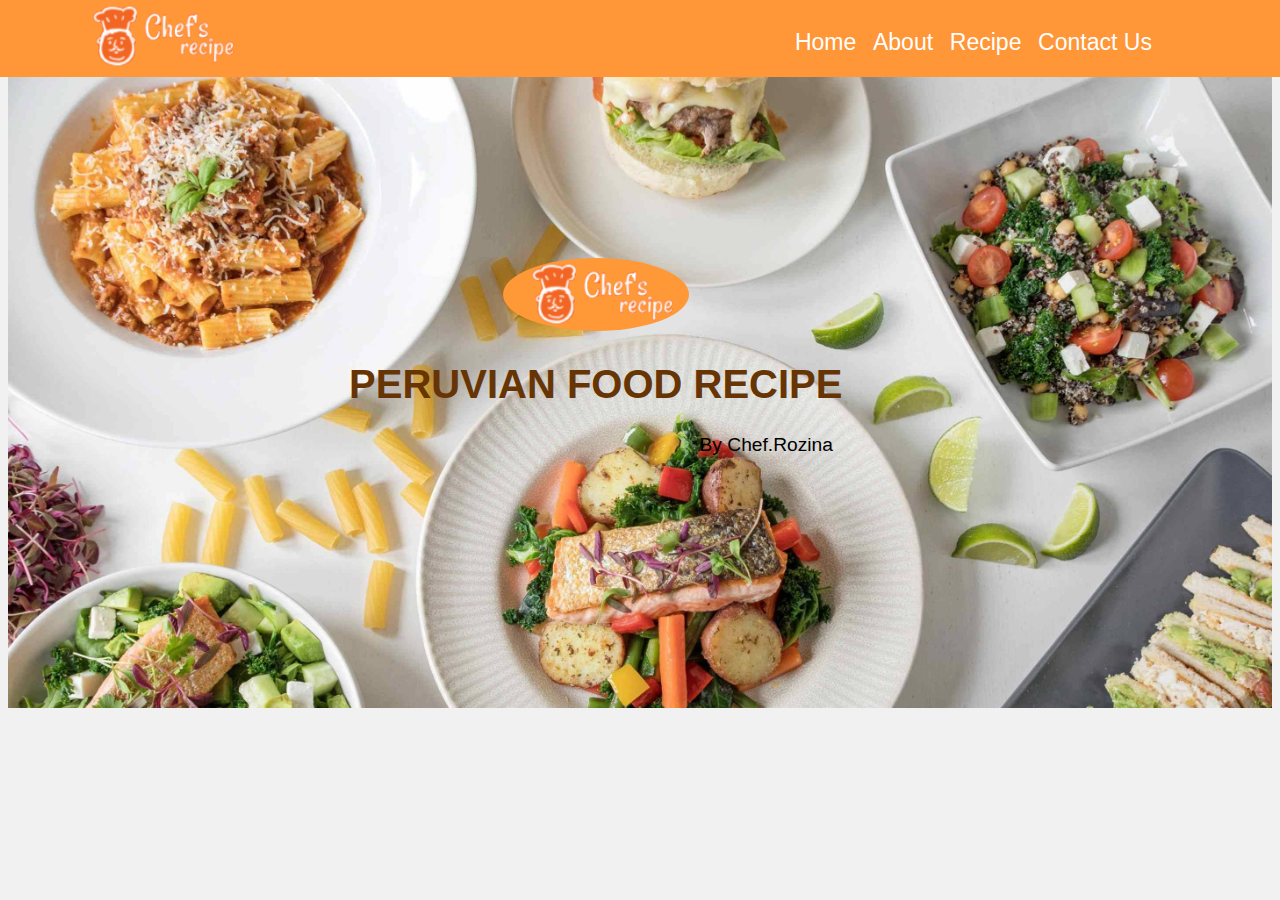
<file: recipie_project/index.html>
<!DOCTYPE html>
<html lang="en">
<head>
    <meta charset="UTF-8">
    <meta name="viewport" content="width=device-width, initial-scale=1.0">
    <title>Document</title>
    <link rel="stylesheet" href="nav.css">
</head>
<style>
    
    body{
        font-family: Arial, Helvetica, sans-serif; 
        background-color: #f1f1f1;
    }

    #first{
        background-image: url(check92.jpeg);
        background-size: 100%;
        height: 700px;

    }
    #first div{
        padding-top: 250px;
        text-align: center;
        margin-right: 7%;
    }
    #first h1{
       
        color:white;
        text-align: center;
        font-size: 40px;
        color:#673404;
    }
    #first p{
        margin-left: 29%;
        color: black;
        font-size: larger;
    }

</style>
<script>
    function toggleMenu() {
        var menu = document.querySelector('.menu');
        var menuIcon = document.querySelector('.menu-icon');

        menu.classList.toggle('active');
        menuIcon.classList.toggle('active');
    }
</script>
<body>
    <nav>
        <div id="logo">
            <img src="logo1.png" alt="">
        </div>
        <div id="navli">
            <div class="menu-icon" onclick="toggleMenu()"></div>
            <ul class="menu">
                <li><a class="one" href="index.html">Home</a></li>
                <li><a class="one"  href="about.html">About</a></li>
                <li><a class="one" href="recipe.html">Recipe</a></li>
                <li><a href="contact.html">Contact Us</a></li>
            </ul></div></nav>
        <main>
            <section id="first">
                <div>
                <img style="background-color: #ff9836; border-radius: 100%; " src="logo1.png" alt="">
                <h1>PERUVIAN FOOD RECIPE</h1>
                <p>By Chef.Rozina</p>
            </div>
            </section>
        </main> 
        
        <script>
            window.embeddedChatbotConfig = {
            chatbotId: "3L22uUnkvCqlKqVqAAlcu",
            domain: "www.chatbase.co"
            }
            </script>
            <script
            src="https://www.chatbase.co/embed.min.js"
            chatbotId="3L22uUnkvCqlKqVqAAlcu"
            domain="www.chatbase.co"
            defer>
            </script>
         </body>
</html>
</file>
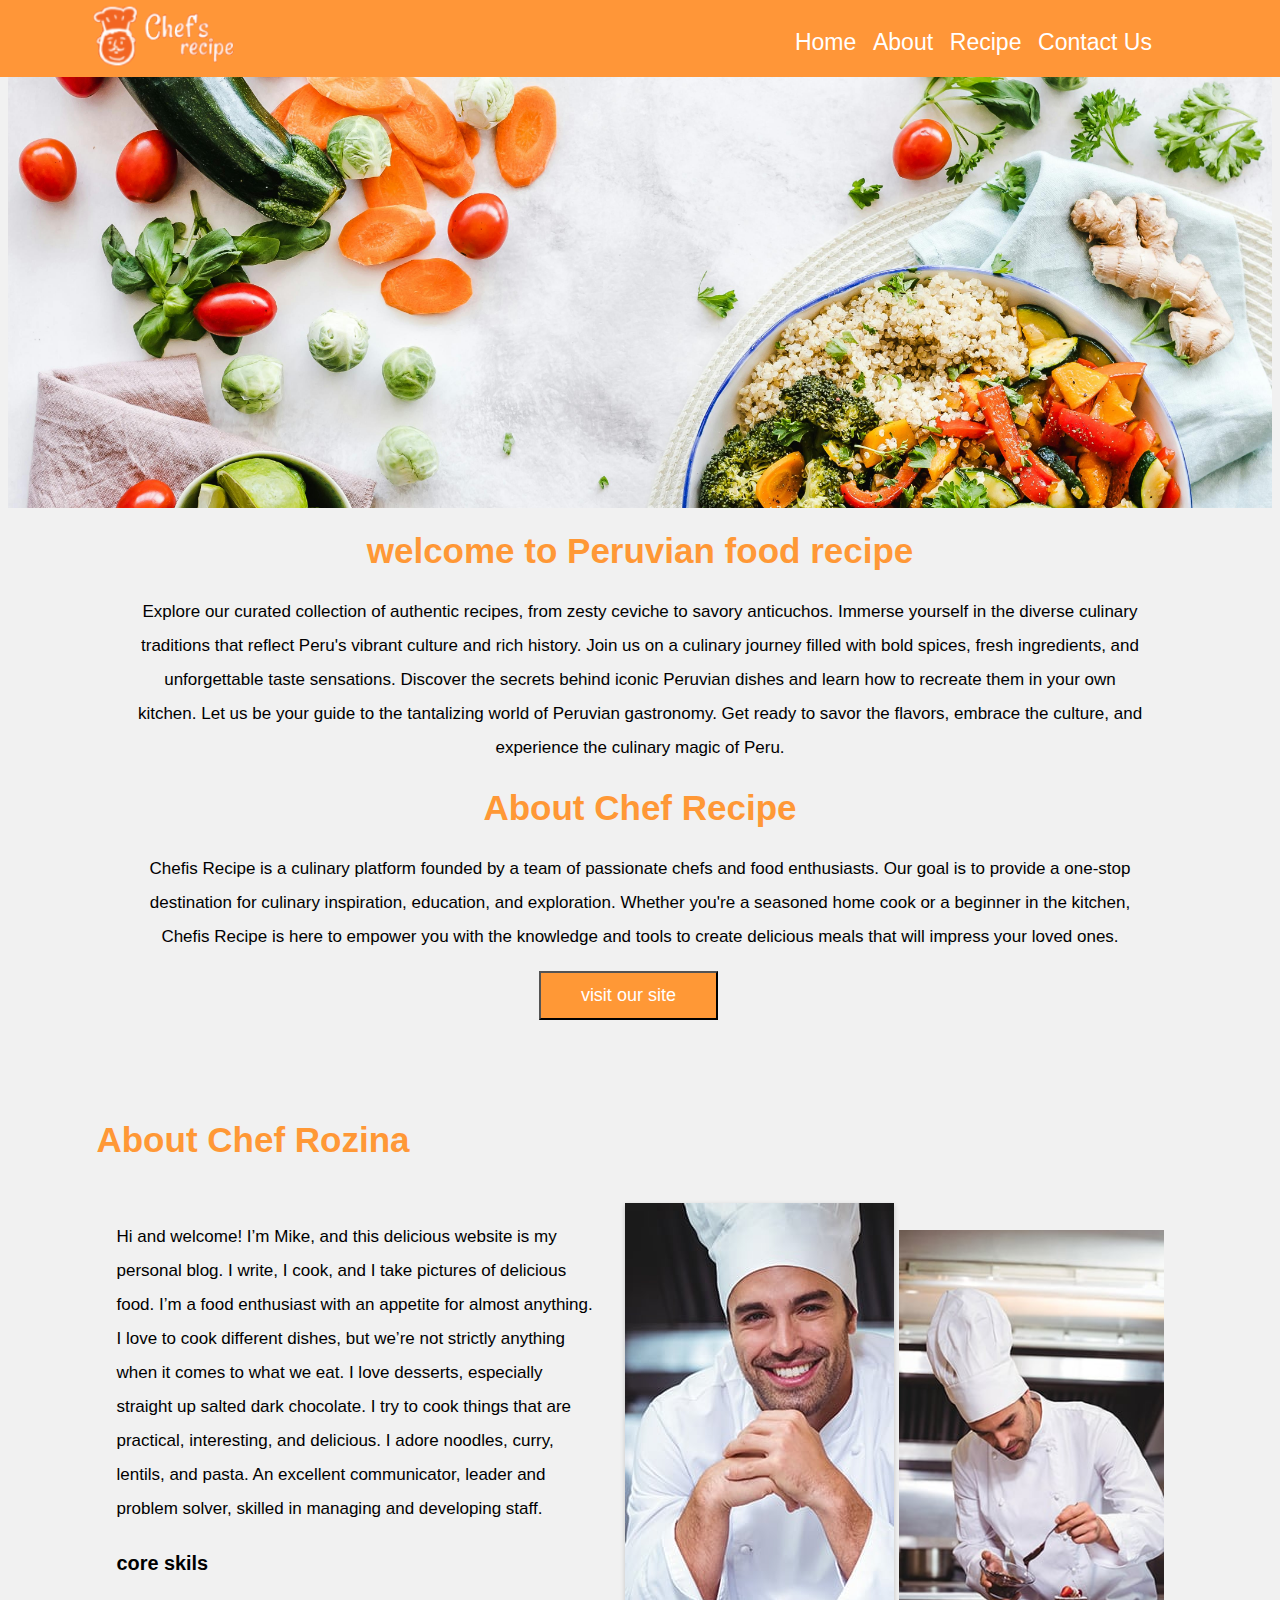
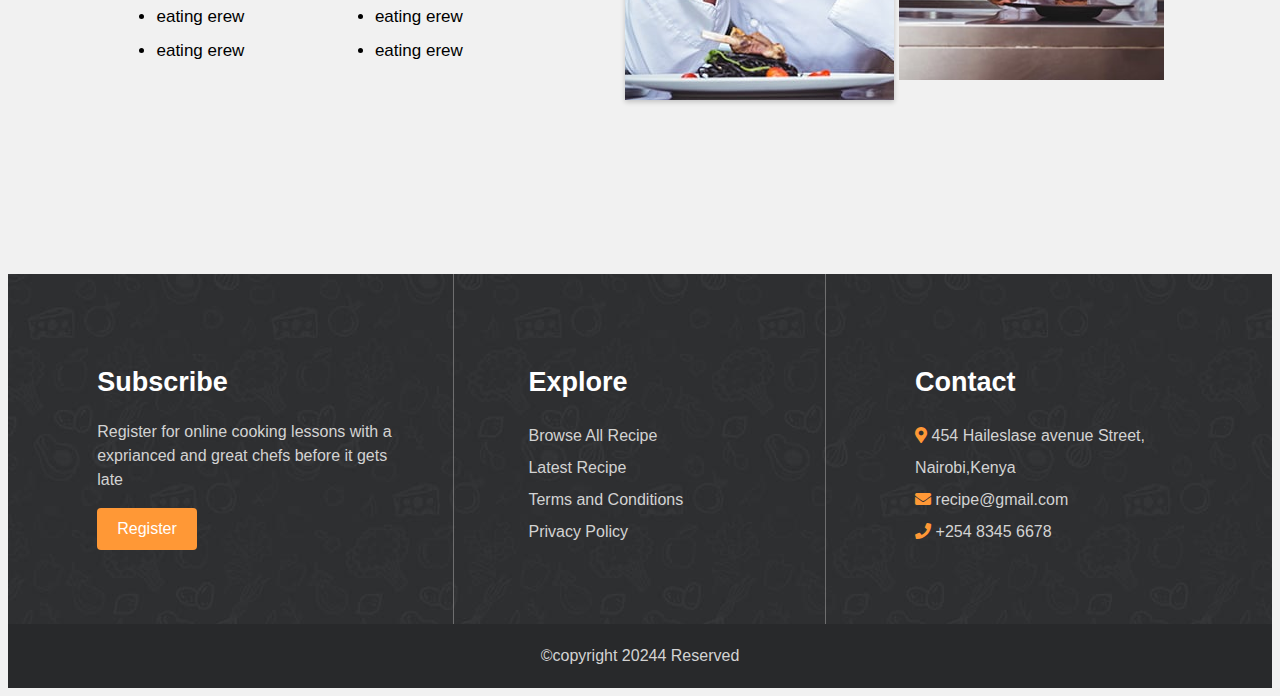
<file: recipie_project/about.html>
<!DOCTYPE html>
<html lang="en">
<head>
    <meta charset="UTF-8">
    <meta name="viewport" content="width=device-width, initial-scale=1.0">
    <title>Document</title>
    <link rel="stylesheet" href="nav.css">
    <link rel="stylesheet" href="footer.css">
    <link rel="stylesheet" href="https://cdnjs.cloudflare.com/ajax/libs/font-awesome/5.15.3/css/all.min.css">
    <script>
        function toggleMenu() {
            var menu = document.querySelector('.menu');
            var menuIcon = document.querySelector('.menu-icon');
    
            menu.classList.toggle('active');
            menuIcon.classList.toggle('active');
        }
    </script>
    <style>
     body{
        font-family: Arial, Helvetica, sans-serif; 
        background-color: #f1f1f1;
        overflow-x: hidden;

    }
    #background{
        background-image: url(pexels-ella-olsson-1640777.jpg);
        height: 500px;
        background-size: cover;
    }
    #about{
        margin:20px 10%;
    }
    #about h1{
        color: #ff9836; text-align: 
        center; font-size: 35px;
    }
    #about p{
        line-height: 2em; text-align: center; font-size: 17px;
    }
    #about_chef{
        margin-top: 100px;
        margin-left: 7%;
        margin-right: 6%;
    }
    #about_chef h1{
        color: #ff9836;
        font-size: 35px;
       
    }
    #about_chef_grid{
        display: flex;
        
        padding: 20px;
        background-color:;
    }
    #about_chef_text{
        width: 45%;
        line-height: 2em;
        margin-right: 3%;
        font-size: 17px
    }
    #about_chef_img{
        width: ;
    }
    main button{
        background-color: #ff9836;
        color: white;
        padding: 12px 40px;
        font-size: 18px;
        margin-left: 40%;
    }
   @media screen and (max-width:760px) {
    #about_chef_grid{
        display: block;
   }
   #about_chef_text{
    width: auto;
   }
}
    </style>
</head>

        
<body>
    <nav>
            <div id="logo">
               <img src="logo1.png" alt="">
            </div>
            <div id="navli">
                <div class="menu-icon" onclick="toggleMenu()"></div>
                <ul class="menu">
                    <li><a class="one" href="index.html">Home</a></li>
                    <li><a class="one"  href="about.html">About</a></li>
                    <li><a class="one" href="recipe.html">Recipe</a></li>
                    <li><a href="contact.html">Contact Us</a></li>
                </ul></div></nav>
                <main>
                    
                        <div id="background">

                        </div>
                        
                            <div id="about">
                                <h1 >welcome to Peruvian food recipe</h1>
                            <p>
                                 Explore our curated collection of authentic recipes, from zesty ceviche to savory anticuchos.
                                  Immerse yourself in the diverse culinary traditions that reflect Peru's vibrant culture and 
                                  rich history. Join us on a culinary journey filled with bold spices, fresh ingredients, and
                                   unforgettable taste sensations. Discover the secrets behind iconic Peruvian dishes and
                                    learn how to recreate them in your own kitchen. Let us be your guide to the tantalizing
                                     world of Peruvian gastronomy. Get ready to savor the flavors, embrace the culture, 
                                     and experience the culinary magic of Peru.</p>
                                     <div>
                                        <h1>About Chef Recipe</h1>
                                        <p>Chefis Recipe is a culinary platform founded by a team of passionate chefs and food enthusiasts. Our goal is to provide a one-stop destination for culinary inspiration, education, and exploration. Whether you're a seasoned home cook or a beginner in the kitchen, Chefis Recipe is here to empower you with the knowledge and tools to create delicious meals that will impress your loved ones.

                                        </p>
                                       
                                        <button>visit our site</button>
                                     </div>
                                    </div>
                                    <div id="about_chef">
                                    <h1> About Chef Rozina</h1>
                                    <div id="about_chef_grid"> 
                                        
                            <div id="about_chef_text">
                                
                                <p>
                                    Hi and welcome! I’m Mike, and this delicious website is my personal blog. I write,
                                     I cook, and I take pictures of delicious food. I’m a food enthusiast with an 
                                    appetite for almost anything. I love to cook different dishes, but we’re not strictly anything when 
                                    it comes to what we eat. I love desserts, especially straight up salted dark chocolate. I try to cook 
                                    things that are practical, interesting, and delicious. I adore noodles, curry, lentils,
                                     and pasta. An excellent communicator, leader and problem solver, skilled in managing and developing staff.
                                </p>
                                    <h3>core skils</h3>
                                    <ul style="display: grid;grid-template-columns: repeat(2,1fr);">
                                        <li>eating   erew</li>
                                        <li>eating erew</li>
                                        <li>eating erew</li>
                                        <li>eating erew</li>
                                    </ul>
                                  
                            </div>
                            <div id="about_chef_img">
                                <img style="  box-shadow: 0px 2px 5px rgba(0, 0, 0, 0.2);" src="chef1.jpg" alt="">
                                <img style="height: 450px; margin-bottom: 20px;" src="chef2.jpg" alt="">
                            </div>
                                    </div>
                  
                </main>
                <footer>
                    <div id="footer_group">
                        <div>
                            <h2>Subscribe</h2>
                            <p>Register for online cooking lessons with a exprianced and great chefs before it gets late </p>
                                <button>Register</button>
                        </div>
                        <div>
                            <h2>Explore</h2>
                            <ul>
                                <li><a href="">Browse All Recipe</a></li>
                                <li><a href="">Latest Recipe</a></li>
                                <li><a href="">Terms and Conditions</a></li>
                                <li><a href="">Privacy Policy</a></li>
                            </ul>
                        </div>
                        <div style="border: none;">
                            <h2>Contact</h2>
                            <ul>
                                <li> <i  class="fas fa-map-marker-alt"></i> 454 Haileslase avenue Street, Nairobi,Kenya</li>
           
                                <li> <i class="fas fa-envelope"></i> <a href="mailto:123@gmail.com">recipe@gmail.com</a></li>
                                <li><i class="fas fa-phone"></i> +254 8345 6678</li>          </ul>         
                            
                        </div>
                    </div>
                    <div id="copyright">&copy;copyright 20244 Reserved</div>
                </footer>
                <script>
                    window.embeddedChatbotConfig = {
                    chatbotId: "3L22uUnkvCqlKqVqAAlcu",
                    domain: "www.chatbase.co"
                    }
                    </script>
                    <script
                    src="https://www.chatbase.co/embed.min.js"
                    chatbotId="3L22uUnkvCqlKqVqAAlcu"
                    domain="www.chatbase.co"
                    defer>
                    </script>
</body>
</html>
</file>
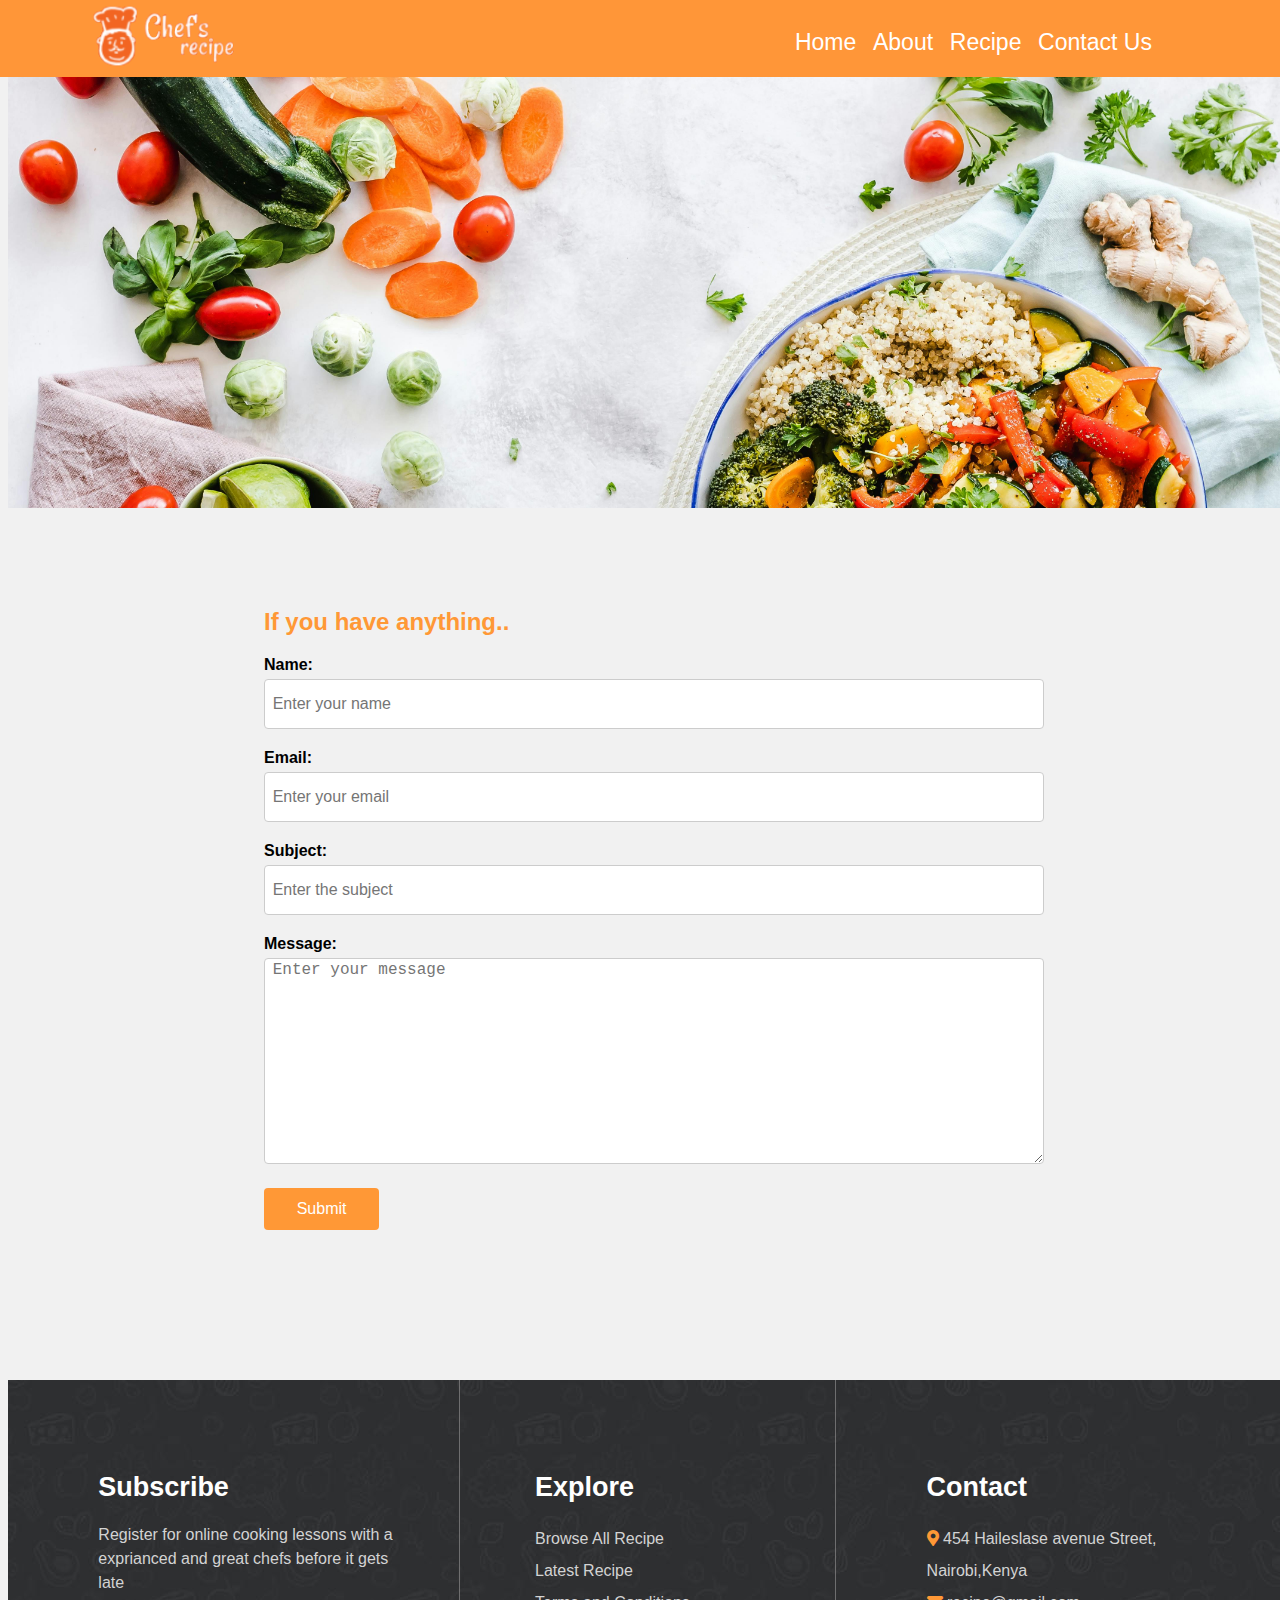
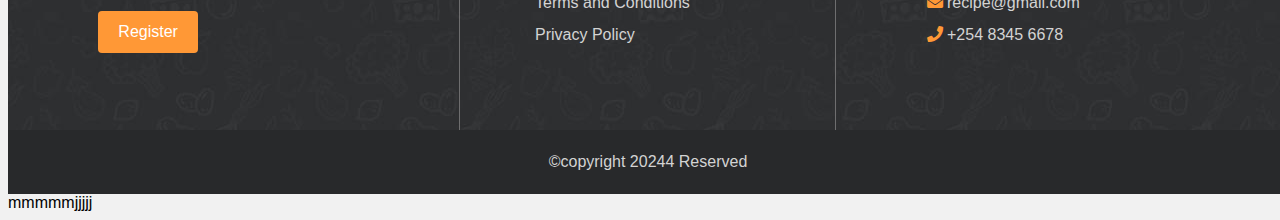
<file: recipie_project/contact.html>
<!DOCTYPE html>
<html lang="en">
<head>
    <meta charset="UTF-8">
    <meta name="viewport" content="width=device-width, initial-scale=1.0">
    <title>Document</title>
    <link rel="stylesheet" href="nav.css">
    <link rel="stylesheet" href="footer.css">
    <link rel="stylesheet" href="https://cdnjs.cloudflare.com/ajax/libs/font-awesome/5.15.3/css/all.min.css">
    <script>
      function toggleMenu() {
          var menu = document.querySelector('.menu');
          var menuIcon = document.querySelector('.menu-icon');
  
          menu.classList.toggle('active');
          menuIcon.classList.toggle('active');
      }
  </script>
    <style>    
      body {
    font-family: Arial, sans-serif;
    background-color: #f1f1f1;
    overflow-x: hidden;
    width: 100%;
  }    
    #background{
        background-image: url(pexels-ella-olsson-1640777.jpg);
        height: 500px;
      
        background-size: cover;
    }
  
  
  .container{
    margin-left: 20%;
    margin-right: 20%;
    margin-top: 100px;
  }
  
  h2 {
    
    margin-bottom: 20px;
    color: #ff9836;
  }
  
  .form-group {
    margin-bottom: 20px;
  }
  
  .form-group label {
    display: block;
    font-weight: bold;
    margin-bottom: 5px;
  }
  
  .form-group input,
  .form-group textarea {
    width: 100%;
    padding-left: 1%;
    border: 1px solid #ccc;
    border-radius: 4px;
    font-size: 16px;
  }
  .form-group input{
    padding-top: 15px;
    padding-bottom: 15px;

  }
  
  
  .form-group textarea {
    height: 200px;
  }
  
  .form-group input[type="submit"] {
    background-color: #ff9836;
    color: #ffffff;
    border: none;
    cursor: pointer;
    padding: 12px 20px;
    font-size: 16px;
    border-radius: 4px;
    width: 15%;
  }
  
  
   @media screen {
    
   }


    </style>
       
</head>
<body>
    
  <nav>
    <div id="logo">
       <img src="logo1.png" alt="">
    </div>
    <div id="navli">
        <div class="menu-icon" onclick="toggleMenu()"></div>
        <ul class="menu">
            <li><a class="one" href="index.html">Home</a></li>
            <li><a class="one"  href="about.html">About</a></li>
            <li><a class="one" href="recipe.html">Recipe</a></li>
            <li><a href="contact.html">Contact Us</a></li>
        </ul></div></nav>
    <main>
        <div id="background">
        </div>
   
    <div class="container">
        <h2>If you have anything..</h2>
        <form action="#" method="post">
          <div class="form-group">
            <label for="name">Name:</label>
            <input type="text" id="name" name="name" placeholder="Enter your name" required>
          </div>
          <div class="form-group">
            <label for="email">Email:</label>
            <input type="email" id="email" name="email" placeholder="Enter your email" required>
          </div>
          <div class="form-group">
            <label for="subject">Subject:</label>
            <input type="text" id="subject" name="subject" placeholder="Enter the subject" required>
          </div>
          <div class="form-group">
            <label for="message">Message:</label>
            <textarea id="message" name="message" placeholder="Enter your message" required></textarea>
          </div>
          <div class="form-group">
            <input type="submit" value="Submit">
          </div>
        </form>
      </div>
    </main>
    <footer>
        <div id="footer_group">
            <div>
                <h2>Subscribe</h2>
                <p>Register for online cooking lessons with a exprianced and great chefs before it gets late </p>
                    <button>Register</button>
            </div>
            <div>
                <h2>Explore</h2>
                <ul>
                    <li><a href="">Browse All Recipe</a></li>
                    <li><a href="">Latest Recipe</a></li>
                    <li><a href="">Terms and Conditions</a></li>
                    <li><a href="">Privacy Policy</a></li>
                </ul>
            </div>
            <div style="border: none;">
                <h2>Contact</h2>
                <ul>
                    <li> <i  class="fas fa-map-marker-alt"></i> 454 Haileslase avenue Street, Nairobi,Kenya</li>
           
                    <li> <i class="fas fa-envelope"></i> <a href="mailto:123@gmail.com">recipe@gmail.com</a></li>
                    <li><i class="fas fa-phone"></i> +254 8345 6678</li>     </ul>         
                
            </div>
        </div>
        <div id="copyright">&copy;copyright 20244 Reserved</div>
    </footer>
    mmmmmjjjjj
</body>
</html>
</file>
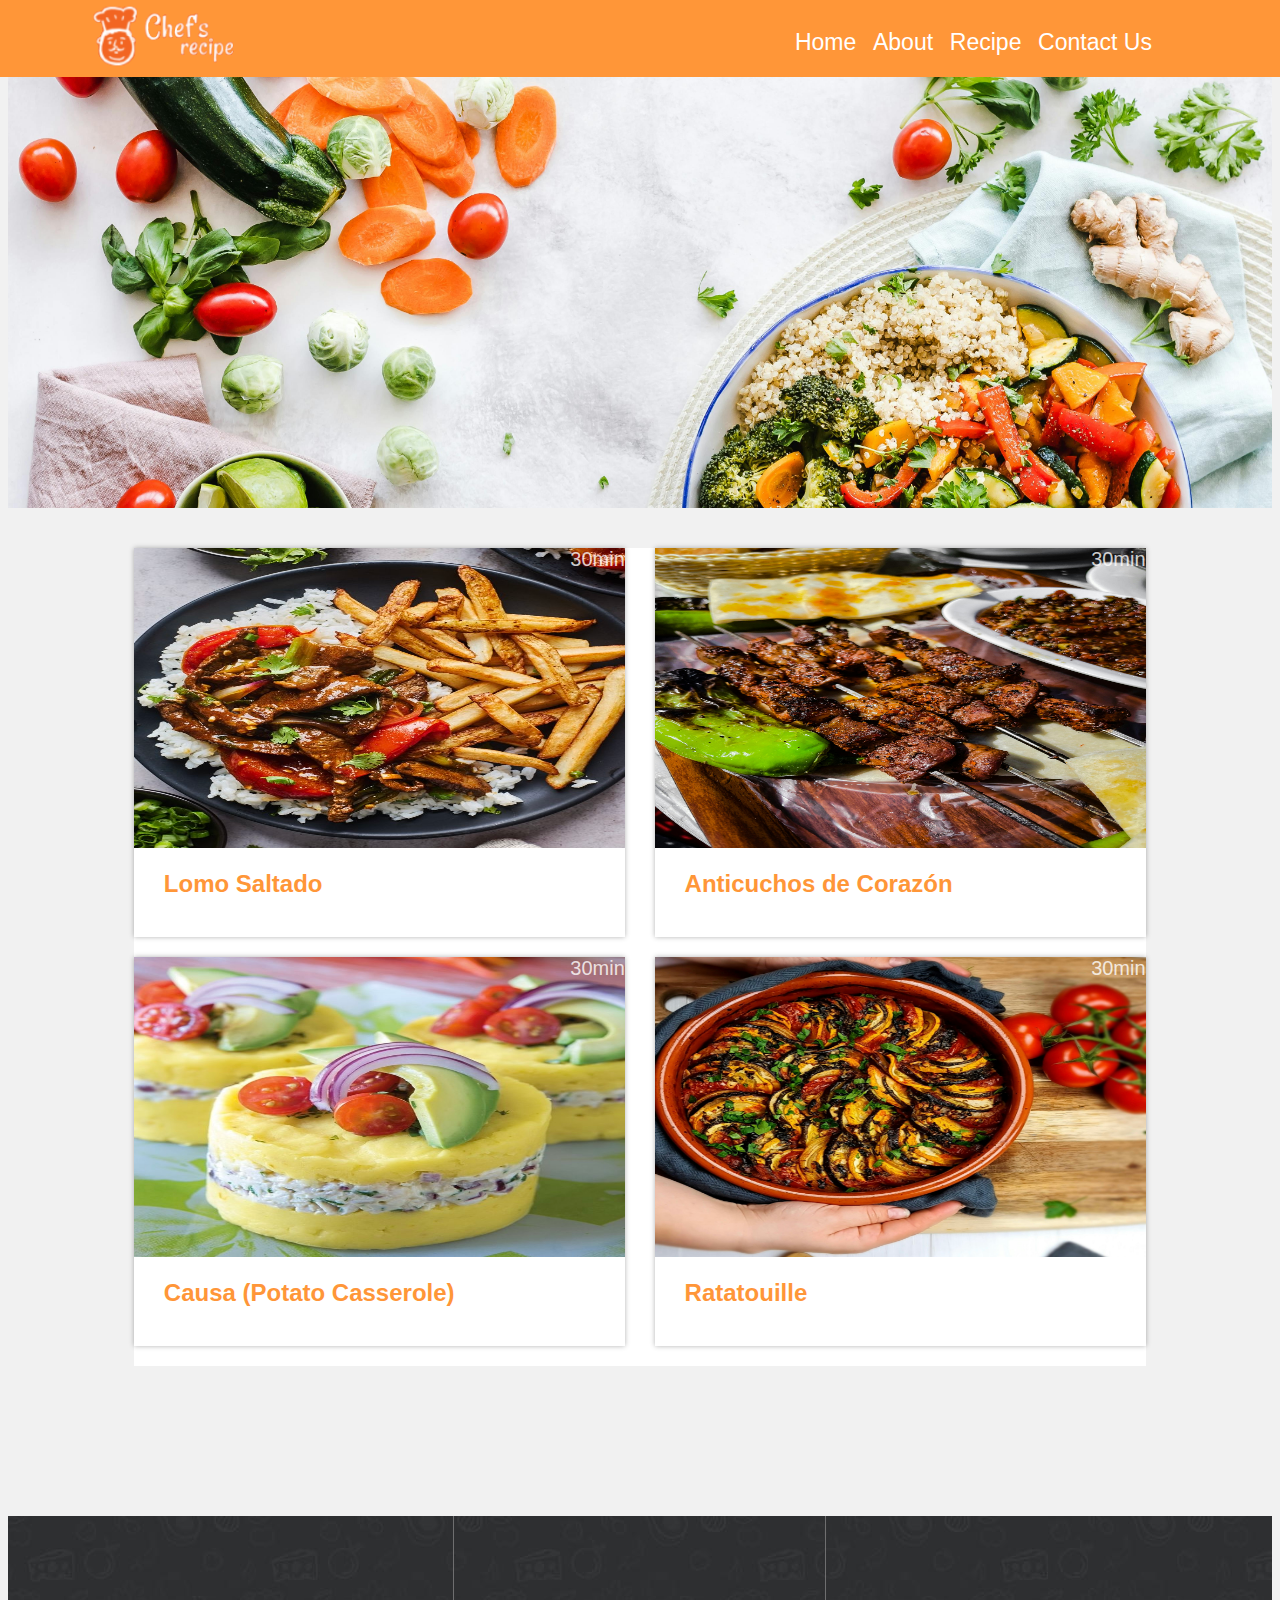
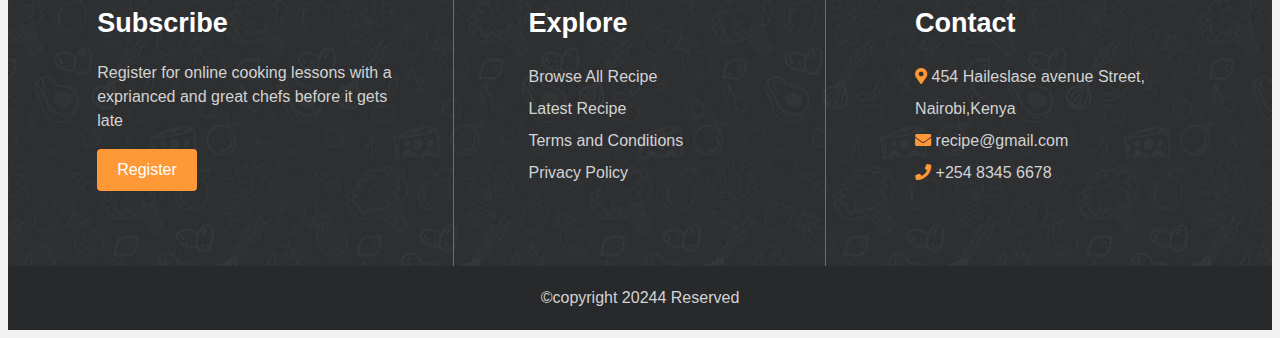
<file: recipie_project/recipe.html>
<!DOCTYPE html>
<html lang="en">
<head>
    <meta charset="UTF-8">
    <meta name="viewport" content="width=device-width, initial-scale=1.0">
    <title>Document</title>
    <link rel="stylesheet" href="nav.css">
    <link rel="stylesheet" href="footer.css">
    <link rel="stylesheet" href="https://cdnjs.cloudflare.com/ajax/libs/font-awesome/5.15.3/css/all.min.css">
    <style>


    body{
        font-family: Arial, Helvetica, sans-serif; 
        background-color: #f1f1f1;
    }

        #background{
            background-image: url(pexels-ella-olsson-1640777.jpg);
            height: 500px;
          
            background-size: cover;
        }
        #grid{
            display: grid;
            grid-template-columns: repeat(3,1fr);
            margin: 40px 8%;
            grid-column-gap:3%;
            background-color: white;
        }
        .relative {
            box-shadow: 0 0 5px rgba(0,0, 0, 0.3);
            margin-bottom: 20px;
            position: relative;
            transition: transform 0.2s ease; 
           
        }
        .overlay{
            color:rgb(255, 255, 255,0.8);
            font-size: 20px;
            text-align: right;
            right: 0;
            position: absolute;
            
        }
        #grid img{
            height: 300px;
            width: 100%;

            
        }
        #grid a{
            text-decoration: none;
            color: black;
           
        }
        .relative:hover {
             transform: translateY(-8px);
        }
        .recipe{
            margin: 1px 6%;
            padding-bottom: 20px;

        }
        .recipe h3{
            color: #ff9638;
            line-height: 0;
        }
        .recipe h2{
            line-height: 1;
            color: #ff9638;
        }
        .recipe p{
            line-height: 1.1em;
        }
       
        @media screen and (max-width:1280px) {
 
   #grid{
    grid-template-columns: repeat(2,1fr);
    margin-left: 10%;
    margin-right: 10%;
   }
}
@media screen and (max-width:950px) {
    body{
  
} 
#grid{
    grid-template-columns: repeat(1,1fr);
    margin-left: 20%;
    margin-right: 20%;
}
}
@media screen and (max-width: 760px) {
    body {
        
    }

    #grid {
        display: grid;
        grid-template-columns: repeat(1,1fr) !important;
        margin-left: 15% !important;
        margin-right: 15% !important;
    }
    #background{
       
    }
}
    </style>
    <script>
        function toggleMenu() {
            var menu = document.querySelector('.menu');
            var menuIcon = document.querySelector('.menu-icon');

            menu.classList.toggle('active');
            menuIcon.classList.toggle('active');
        }
    </script>

</head>
<body >
    <nav>
        <div id="logo">
            <img src="logo1.png" alt="">
        </div>
        <div id="navli">
            <div class="menu-icon" onclick="toggleMenu()"></div>
            <ul class="menu">
                <li><a class="one" href="index.html">Home</a></li>
                <li><a class="one"  href="about.html">About</a></li>
                <li><a class="one" href="recipe.html">Recipe</a></li>
                <li><a href="contact.html">Contact Us</a></li>
            </ul>
</div>
    </nav>
<main>
    <div id="background">
    </div>
   

    <div id="grid">
        <div  class="relative">
            <div  class="overlay">30min</div>
            <a href="recipes/Lomo Saltado/Lomo_Saltado.html"><img  src="recipes/Lomo Saltado/images/IMGa.jpg" alt="">
                <div class="recipe">
                    
                <h2>Lomo Saltado </h2>
               

                </div>
                </a>
                </div>
    <div  class="relative">
        <div  class="overlay">30min</div>
        <a href="recipes/Anticuchos de Corazón/Anticuchos_de_Corazón.html"><img  src="recipes/Anticuchos de Corazón/images/IMG1.jpg" alt="">
            <div class="recipe">
                
            <h2>Anticuchos de Corazón </h2>
            
        
            </div>
            </a>
            </div>
            <div  class="relative">
                <div  class="overlay">30min</div>
                <a href="recipes/Causa/Causa.html"><img  src="recipes/Causa/images/causa.jpg" alt="">
                    <div class="recipe">
                        
                    <h2>Causa (Potato Casserole) </h2>
                    
             
                      </div>
                </a>
        </div>
        <div  class="relative">
            <div  class="overlay">30min</div>
            <a href="recipes/Ratatouille/Ratatouille.html"><img  src="recipes/Ratatouille/Images/pexels-codrin-alex-7439978 2.jpg" alt="">
                <div class="recipe">
                    
                <h2>Ratatouille </h2>
                
           
                  </div>
            </a>
    </div>
    </div>
</main>
<footer>
    <div id="footer_group">
        <div>
            <h2>Subscribe</h2>
            <p>Register for online cooking lessons with a exprianced and great chefs before it gets late </p>
                <button>Register</button>
        </div>
        <div>
            <h2>Explore</h2>
            <ul>
                <li><a href="">Browse All Recipe</a></li>
                <li><a href="">Latest Recipe</a></li>
                <li><a href="">Terms and Conditions</a></li>
                <li><a href="">Privacy Policy</a></li>
            </ul>
        </div>
        <div style="border: none;">
            <h2>Contact</h2>
            <ul>
            <li> <i  class="fas fa-map-marker-alt"></i> 454 Haileslase avenue Street, Nairobi,Kenya</li>
           
            <li> <i class="fas fa-envelope"></i> <a href="mailto:123@gmail.com">recipe@gmail.com</a></li>
            <li><i class="fas fa-phone"></i> +254 8345 6678</li>     </ul>         
            
        </div>
    </div>
    <div id="copyright">&copy;copyright 20244 Reserved</div>
</footer>
<script>
    window.embeddedChatbotConfig = {
    chatbotId: "3L22uUnkvCqlKqVqAAlcu",
    domain: "www.chatbase.co"
    }
    </script>
    <script
    src="https://www.chatbase.co/embed.min.js"
    chatbotId="3L22uUnkvCqlKqVqAAlcu"
    domain="www.chatbase.co"
    defer>
    </script>
</body>
</html>
</file>
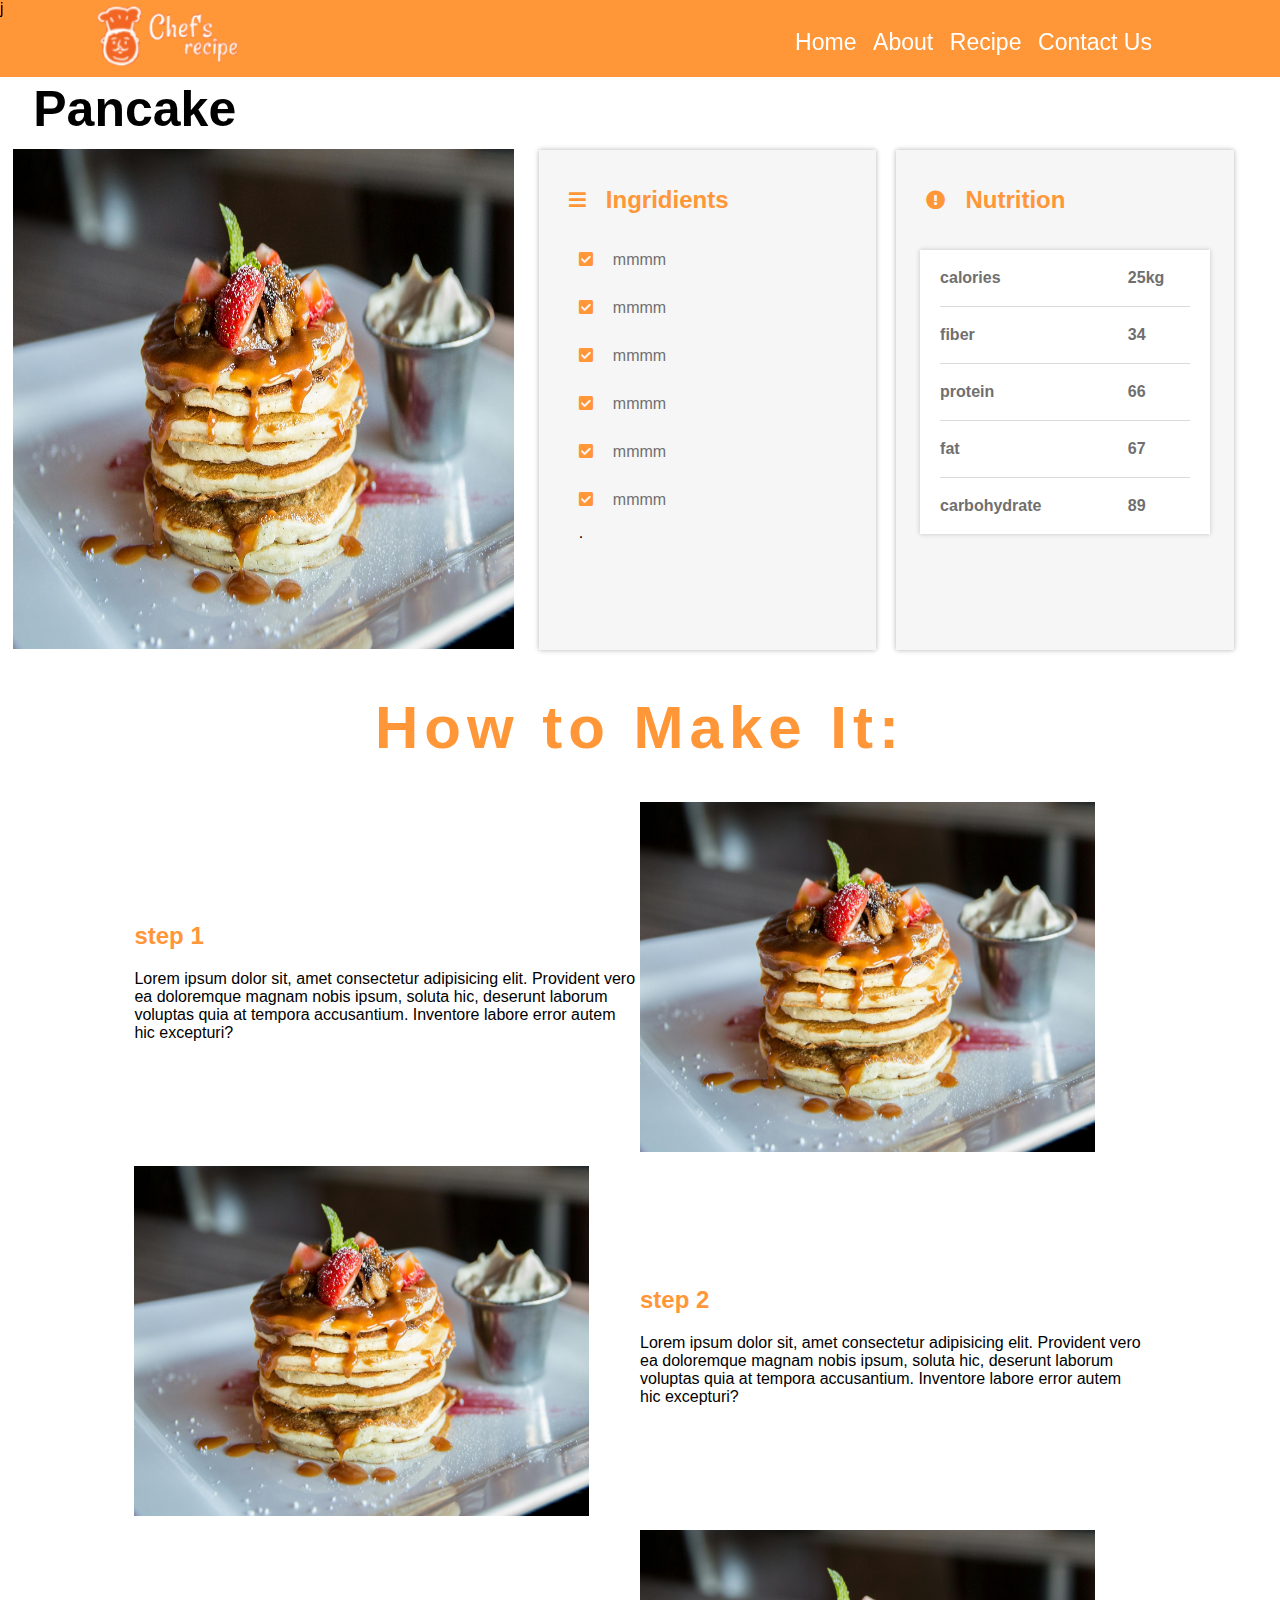
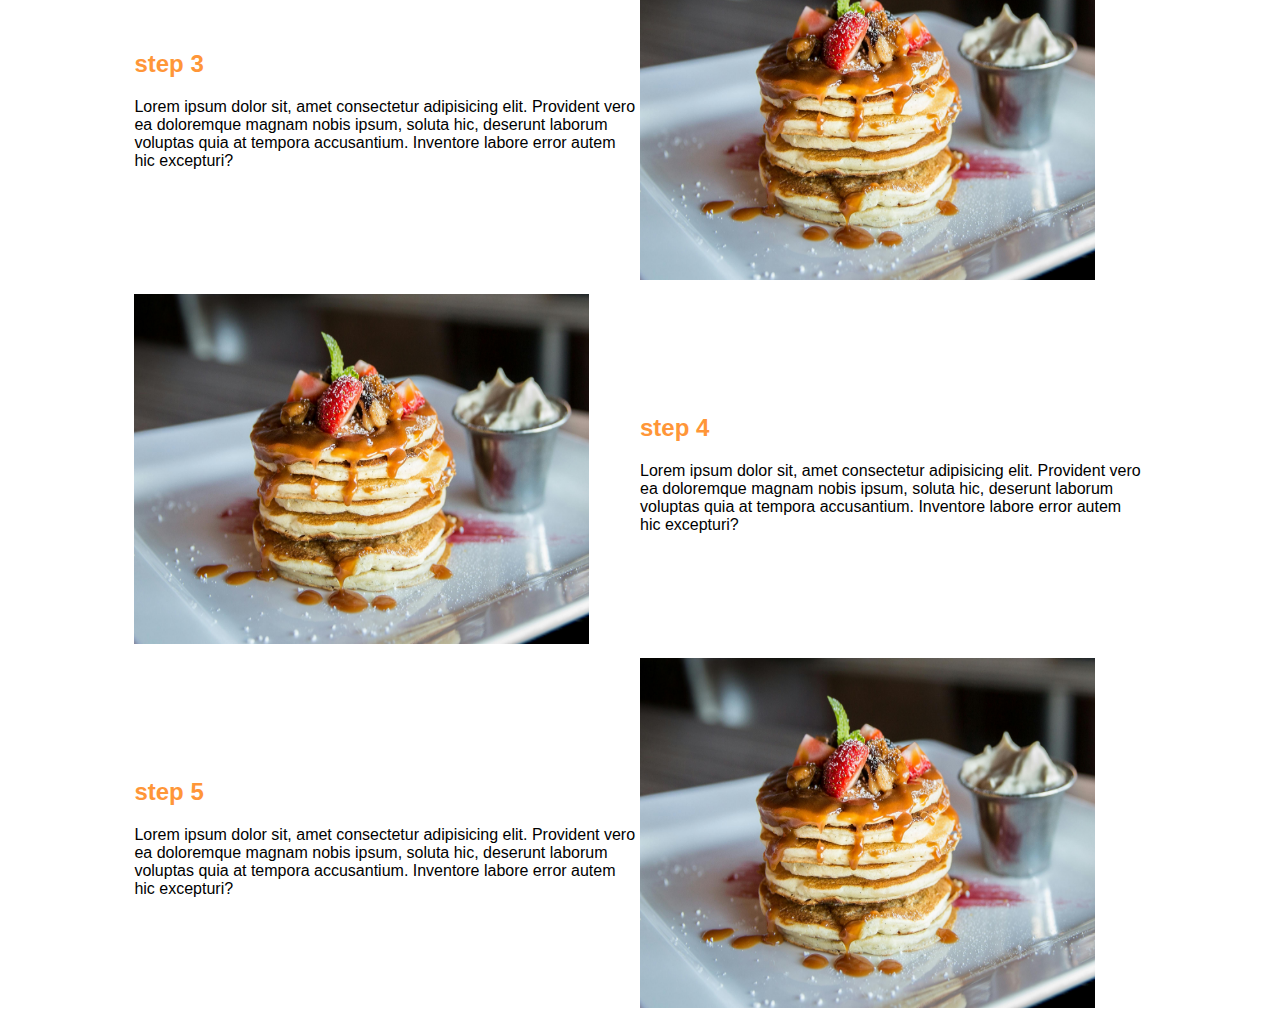
<file: recipie_project/recipe1.html>
<!DOCTYPE html>
<html lang="en">
<head>
    <meta charset="UTF-8">
    <meta name="viewport" content="width=device-width, initial-scale=1.0">
    <title>Document</title>
    <link rel="stylesheet" href="nav.css">
    <link rel="stylesheet" href="https://cdnjs.cloudflare.com/ajax/libs/font-awesome/5.15.4/css/all.min.css">
    <style>
        nav{
    background-color: #ff9638;
    
    display: flex;
    width: 100%;
    position: fixed;
    top: 0;
    width: 100%;
    z-index: 1;
    
}
#logo{
    width: 40%;
    padding-left: 5%;
}
#navli{
    text-align: right;
    width:50%;
    padding-right: 10%;
    margin-top: 10px;
    font-size: larger;
}
nav ul li{
    display: inline;
    padding-left: 2%;
       
}
nav a{
    text-decoration: none;
    color:white;
    font-size: larger;
}
        #recipe{
            display:flex;
            margin-top: 50px;
        }
        body{
            background: color #f1f1f1;;
            font-family: Arial, Helvetica, sans-serif;
        }
        #image{
            width: 40%;
            margin-top: 25PX;
            
        }
       #image img{
            width: 99%;
            height: 500px;
            margin-left: 1%;
        }
       #image h1{
            color:black;
            margin-left: 5%;
            font-size: 50px;
            line-height: 0;
            margin-bottom: 40px;
        }
       #image p{
            margin-left: 5%;
            margin-right: 5%;
        }
        #ingridients{
            display: grid;
            grid-template-columns: repeat(2,1fr);
            margin-left:2%;
            margin-right: 2%;
            grid-column-gap: 20px;
            width: 55%;
            margin-top: 100PX;
        }
        .grid{
            background-color: rgb(240, 240, 240,0.6);
            height: 500px;
            box-shadow: 0 0 5px rgba(0,0, 0, 0.3);
        }
        #ingridients h2{
            color: #ff9638;
            text-align: center;
            margin-right: 20px;
            line-height: 0;

        }
        .icon{
            padding-top:30px; 
            padding-left: 30px; 
            display:flex;
        }
        .icon i {
            color: #ff9638; padding-top:10px; 
            padding-right: 
            20px; font-size: larger;
        }
        #ingridients  li{
            list-style-type:none;
            line-height: 3em;
            color: #706f6f;
        }
        #ingridients ul i{
            color: #ff9638;
            padding-right: 20px;

        }
        #list{
            background-color:white ;
            z-index: 1;
            box-shadow: 0 0 5px rgba(0,0, 0, 0.2);
            margin: 30px 7%;
            
            
        }
        #list ul{
            display: grid; grid-template-columns: repeat(2,1fr);
            margin-left: 0;
            padding-left: 20px;
            padding-right: 20px;
            
          
        }
        #list ul li {
            font-weight: bold;
           
            line-height: 3.5em;
            border-bottom:1px solid #dbdbdb;
          

        }
        
      
        .total_steps{
            display: grid; 
            grid-template-columns: repeat(2,1fr);
            margin: 10px 10%;
        }
        .steps{
            margin-top: 100px;
        }
        .steps h2 {
            color: #ff9638;
        }
        .total_steps img{
            width: 90%; 
            height: 350px;
        }
     
    
     @media screen and (max-width:1170px) {
        
        #recipe{
            display:block ;
            
            margin-top: 50px;
        }
        #ingridients{
            width: 90%;
            margin-left: 5%;
            margin-right: 10%;
        }
        #image {
            width: 70%;
            margin-left: 10%;
            
        }
        .total_steps{
            width: 90%;
            margin-left: 5%;
        }
        
     }
     
     @media screen and (max-width:760px) {
       
       
        #ingridients{
            
            display: grid;
            grid-template-columns: repeat(1,1fr);
            margin-left: 15%;
            width: 65%;
        
        grid-row-gap: 40px;
        }
       
     
     }

     
    </style>
</head>
<body>
    <nav>j
        <div id="logo">
            <img src="logo1.png" alt="">
        </div>
        <div id="navli">
            <div class="menu-icon" onclick="toggleMenu()"></div>
            <ul class="menu">
                <li><a class="one" href="home.html">Home</a></li>
                <li><a class="one"  href="about.html">About</a></li>
                <li><a class="one" href="recipe.html">Recipe</a></li>
                <li><a href="contact.html">Contact Us</a></li>
            </ul>
</div>
    </nav>
    <main>
        <div id="recipe">
        <div id="image">
            <h1> Pancake</h1>
        <img src="pexels-ash-376464.jpg" alt="">
        
        </div>
           <div id="ingridients">
            <div class="grid">
                <div class="icon">
                <i  class="fas fa-bars"></i>
                <h2>Ingridients</h2></div>
                <ul>
                    <li><i class="fas fa-check-square"></i>mmmm</li>
                    <li><i class="fas fa-check-square"></i>mmmm</li>
                    <li><i class="fas fa-check-square"></i>mmmm</li>
                    <li><i class="fas fa-check-square"></i>mmmm</li>
                    <li><i class="fas fa-check-square"></i>mmmm</li>
                    <li><i class="fas fa-check-square"></i>mmmm</li>
                    
       .         </ul>
            </div>
            <div class="grid">
                <div class="icon">
                <i class="fas fa-exclamation-circle"></i>
                <h2>Nutrition</h2></div>
                    <div id="list" >
                        <ul >
                           
                            <li> calories</li>
                            <li style="padding-left: 50%;">25kg</li>
                            <li>fiber</li>
                            <li style="padding-left: 50%;">34</li>
                            <li>protein</li>
                            <li style="padding-left: 50%;">66</li>
                            <li>fat</li>
                            <li style="padding-left: 50%;">67</li>
                            <li style="border-bottom: none;"> carbohydrate</li>
                            <li style="padding-left: 50%; border-bottom: none;">89</li></ul>
                        
                </div>
           
            
            </div>
           </div>
        </div>
        <div>
            <h1 style=" margin-top:40px; font-size: 60px; color: #ff9638; text-align: center; letter-spacing: 0.1em;">How to Make It: </h1>
            <div class="total_steps">
                <div class=" steps">
                <h2>step 1</h2>
                <p>Lorem ipsum dolor sit, amet consectetur adipisicing elit. Provident vero ea doloremque magnam nobis ipsum,
                     soluta hic, deserunt laborum voluptas quia at tempora accusantium.
                      Inventore labore error autem hic excepturi?</p>
                    </div>
                    <div>
                        <img  src="pexels-ash-376464.jpg" alt="">
                    </div>
            </div>
            <div class="total_steps">
                <div>
                    <img  src="pexels-ash-376464.jpg" alt="">
                </div>
                <div class=" steps">
                <h2>step 2</h2>
                <p>Lorem ipsum dolor sit, amet consectetur adipisicing elit. Provident vero ea doloremque magnam nobis ipsum,
                     soluta hic, deserunt laborum voluptas quia at tempora accusantium.
                      Inventore labore error autem hic excepturi?</p>
                    </div>
                    
            </div>
            <div class="total_steps">
                <div class=" steps">
                <h2>step 3</h2>
                <p>Lorem ipsum dolor sit, amet consectetur adipisicing elit. Provident vero ea doloremque magnam nobis ipsum,
                     soluta hic, deserunt laborum voluptas quia at tempora accusantium.
                      Inventore labore error autem hic excepturi?</p>
                    </div>
                    <div>
                        <img  src="pexels-ash-376464.jpg" alt="">
                    </div>
            </div>
            <div class="total_steps">
                <div>
                    <img  src="pexels-ash-376464.jpg" alt="">
                </div>
                <div class=" steps">
                <h2>step 4</h2>
                <p>Lorem ipsum dolor sit, amet consectetur adipisicing elit. Provident vero ea doloremque magnam nobis ipsum,
                     soluta hic, deserunt laborum voluptas quia at tempora accusantium.
                      Inventore labore error autem hic excepturi?</p>
                    </div>
                  
            </div>
            <div class="total_steps">
                <div class=" steps">
                <h2>step 5</h2>
                <p>Lorem ipsum dolor sit, amet consectetur adipisicing elit. Provident vero ea doloremque magnam nobis ipsum,
                     soluta hic, deserunt laborum voluptas quia at tempora accusantium.
                      Inventore labore error autem hic excepturi?</p>
                    </div>
                    <div>
                        <img  src="pexels-ash-376464.jpg" alt="">
                    </div>
            </div>
        </div>
    </main> 
    
    <script src="https://chatrace.com/webchat/plugin.js?v=5"></script><script>ktt10.setup({id:"wRFON2Ia9vkK",accountId:"1491403",color:"#006dff"})</script>
</body>
</html>
</file>
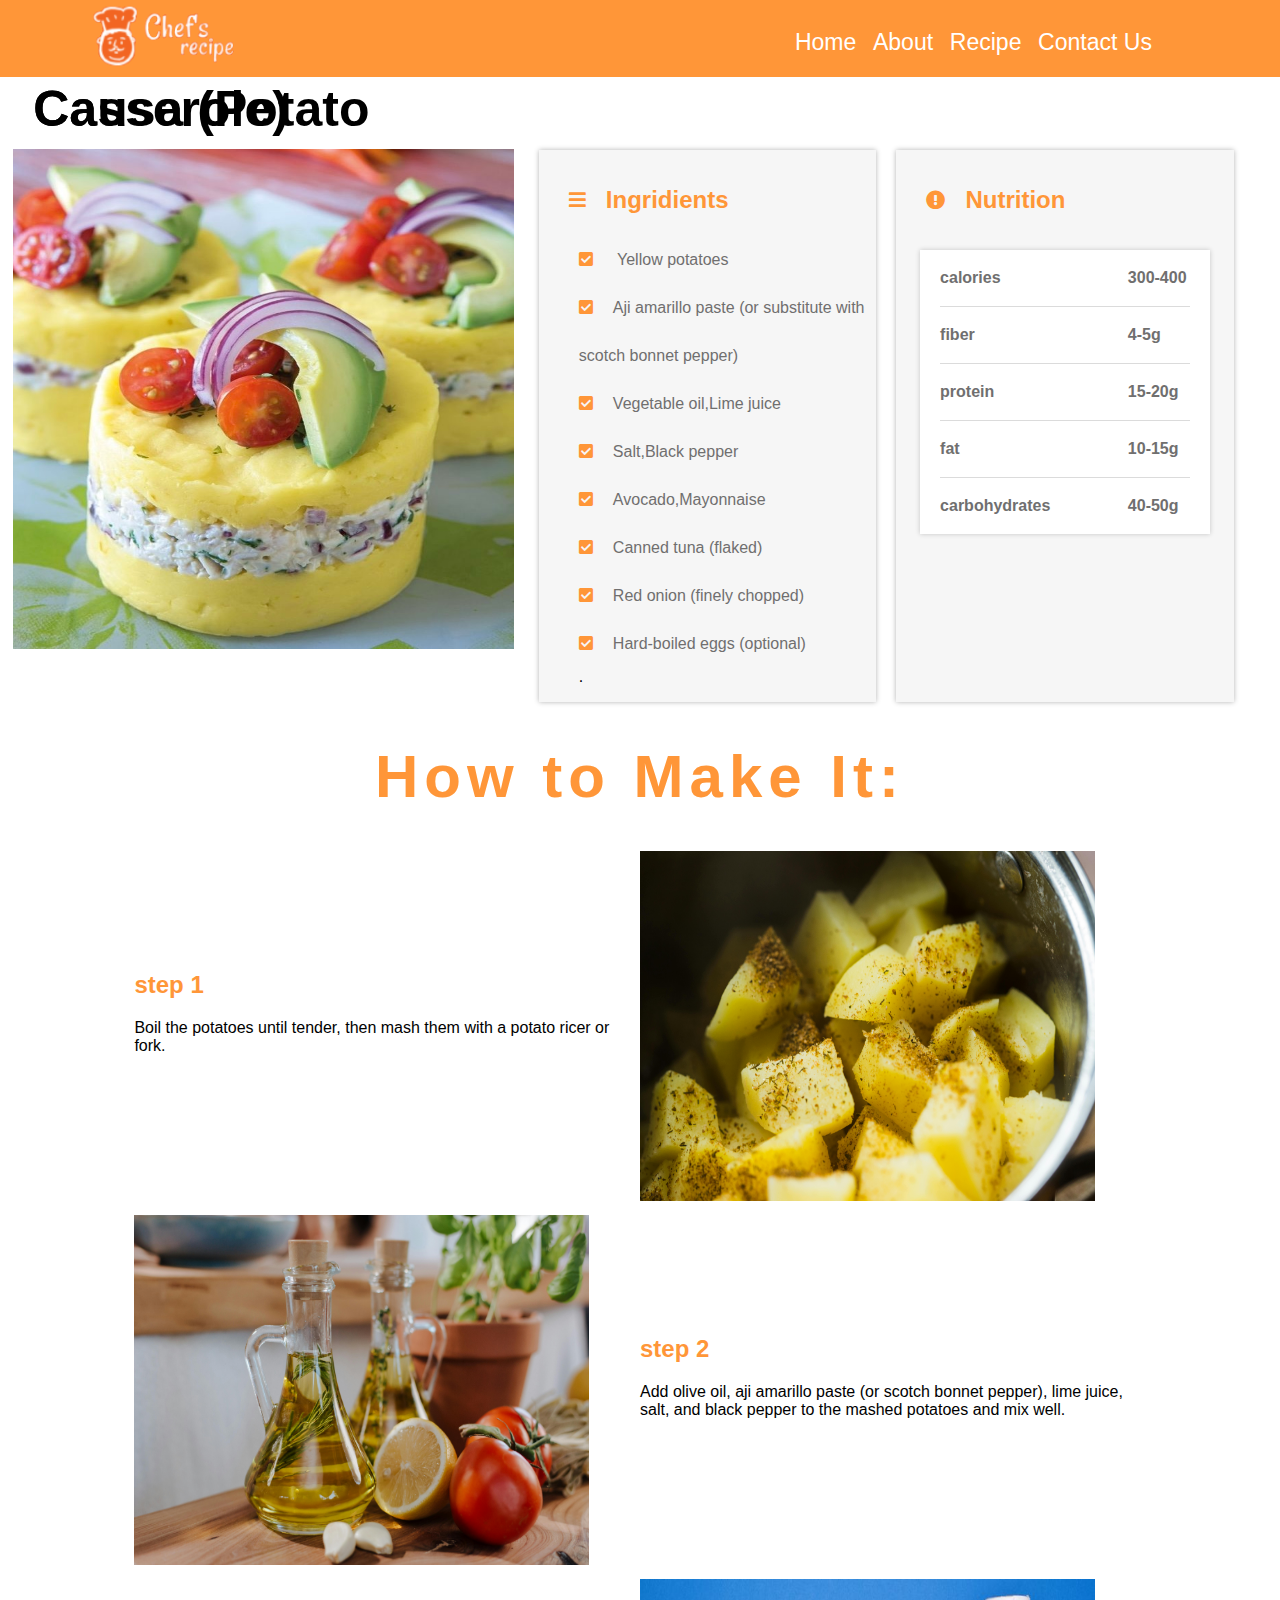
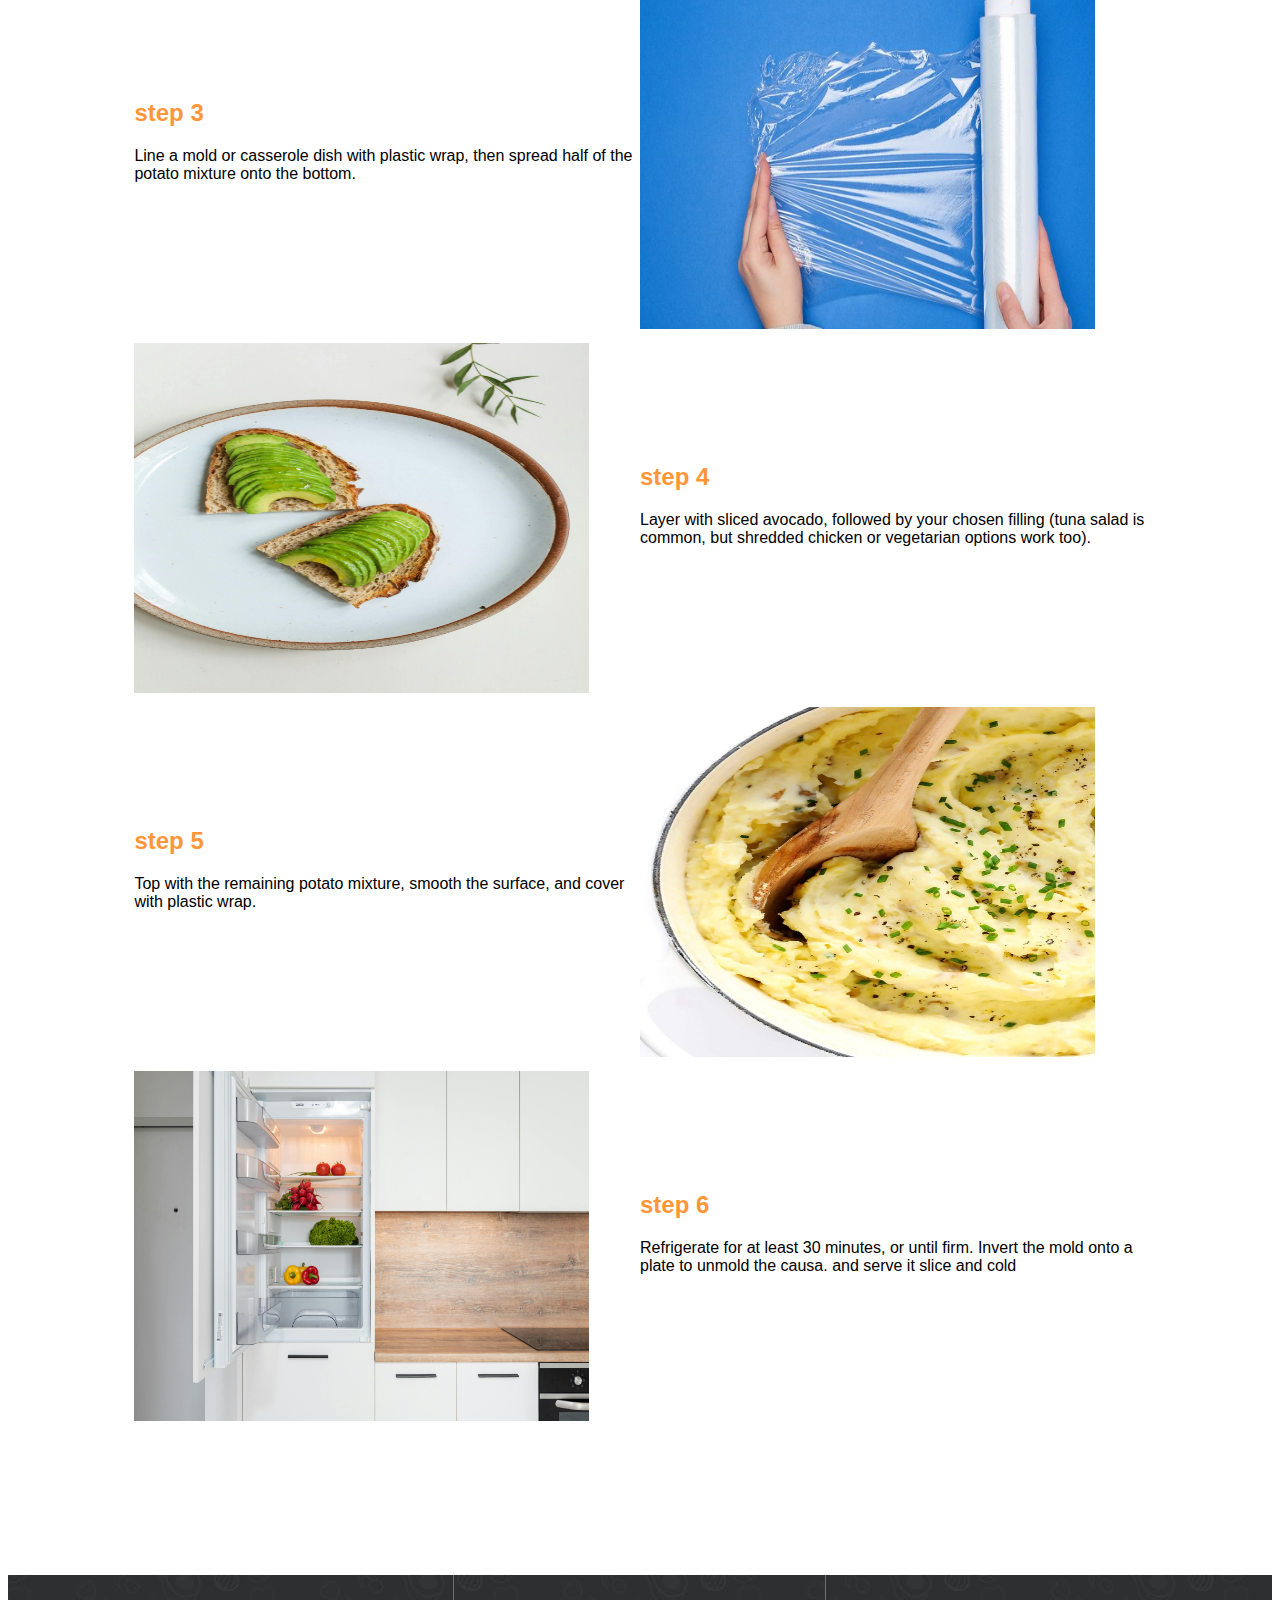
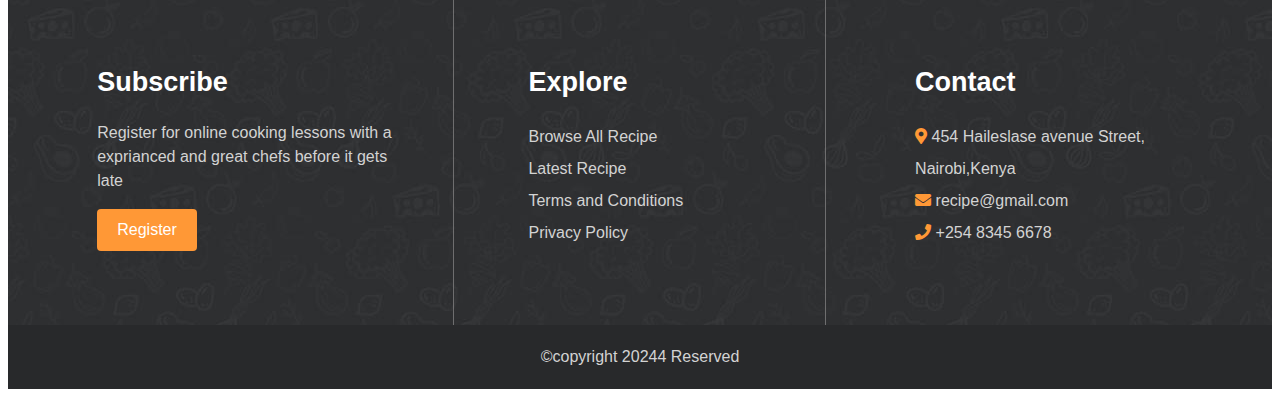
<file: recipie_project/recipes/Causa/Causa.html>
<!DOCTYPE html>
<html lang="en">
<head>
    <meta charset="UTF-8">
    <meta name="viewport" content="width=device-width, initial-scale=1.0">
    <title>Document</title>
    <link rel="stylesheet" href="../../nav.css">
    <link rel="stylesheet" href="../recipe.css">
    <link rel="stylesheet" href="../../footer.css">
    <link rel="stylesheet" href="https://cdnjs.cloudflare.com/ajax/libs/font-awesome/5.15.4/css/all.min.css">
   
    

<script>
    function toggleMenu() {
        var menu = document.querySelector('.menu');
        var menuIcon = document.querySelector('.menu-icon');

        menu.classList.toggle('active');
        menuIcon.classList.toggle('active');
    }
</script>

</head>
<body>
    <nav>
        <div id="logo">
            <img src="../../logo1.png" alt="">
        </div>
        <div id="navli">
            <div class="menu-icon" onclick="toggleMenu()"></div>
            <ul class="menu">
                <li><a class="one" href="../../index.html">Home</a></li>
                <li><a class="one"  href="../../about.html">About</a></li>
                <li><a class="one" href="../../recipe.html">Recipe</a></li>
                <li><a href="../../contact.html">Contact Us</a></li>
            </ul>
</div>
    </nav>
    <main>
        <div id="recipe">
        <div id="image">
            <h1> Causa (Potato Casserole)</h1>
        <img src="images/causa.jpg" alt="Causa">
        
        </div>
            <div id="ingridients">
            <div class="grid">
                <div class="icon">
                <i  class="fas fa-bars"></i>
                <h2>Ingridients</h2></div>
                <ul>
                    <li><i class="fas fa-check-square"></i> Yellow potatoes</li>
                    <li><i class="fas fa-check-square"></i>Aji amarillo paste (or substitute with scotch bonnet pepper)</li>
                    <li><i class="fas fa-check-square"></i>Vegetable oil,Lime juice</li>
                    
                    <li><i class="fas fa-check-square"></i>Salt,Black pepper</li>
    
                    <li><i class="fas fa-check-square"></i>Avocado,Mayonnaise</li>
                    <li><i class="fas fa-check-square"></i>Canned tuna (flaked)</li>
                    <li><i class="fas fa-check-square"></i>Red onion (finely chopped)</li>
                   
                    <li><i class="fas fa-check-square"></i>Hard-boiled eggs (optional)</li>
                    
    .         </ul>
            </div>
            <div class="grid">
                <div class="icon">
                <i class="fas fa-exclamation-circle"></i>
                <h2>Nutrition</h2></div>
             
                <div id="list">
                   
                    <ul >
                           
                        <li> calories</li>
                        <li style="padding-left: 50%;">300-400</li>
                        <li>fiber</li>
                        <li style="padding-left: 50%;">4-5g</li>
                        <li>protein</li>
                        <li style="padding-left: 50%;">15-20g</li>
                        <li>fat</li>
                        <li style="padding-left: 50%;">10-15g</li>
                        
                        <li style="border-bottom: none;"> carbohydrates</li>
                        <li style="padding-left: 50%; border-bottom: none;">40-50g</li></ul>
                </div>
            
            </div>
        </div>
        </div>
        <div>
            <h1 style=" margin-top:40px; font-size: 60px; color: #ff9638; text-align: center; letter-spacing: 0.1em;">How to Make It: </h1>
            <div class="total_steps">
                <div class=" steps">
                <h2>step 1</h2>
                <p>Boil the potatoes until tender, then mash them with a potato ricer or fork.</p>
                    </div>
                    <div>
                        <img  src="images/IMGone.jpg" alt="Boil the potatoes">
                    </div>
            </div>
            <div class="total_steps">
                <div>
                    <img  src="images/IMGtwo.jpg" alt="olive oil">
                </div>
                <div class=" steps">
                <h2>step 2</h2>
                <p>Add olive oil, aji amarillo paste (or scotch bonnet pepper), lime juice, salt, and black pepper to the mashed potatoes and mix well.</p>
                </div>
            </div>
            <div class="total_steps">
                <div class=" steps">
                <h2>step 3</h2>
                <p>Line a mold or casserole dish with plastic wrap, then spread half of the potato mixture onto the bottom.</p>
                    </div>
                    <div>
                        <img  src="images/IMGthree.jpg" alt="plastic wrap">
                    </div>
            </div>
            <div class="total_steps">
                <div>
                    <img  src="images/IMGfour.jpg" alt="avocado">
                </div>
                <div class=" steps">
                <h2>step 4</h2>
                <p>Layer with sliced avocado, followed by your chosen filling (tuna salad is common, but shredded chicken or vegetarian options work too).</p>
                    </div>
            
            </div>
            <div class="total_steps">
                <div class=" steps">
                <h2>step 5</h2>
                <p>Top with the remaining potato mixture, smooth the surface, and cover with plastic wrap.</p>
                    </div>
                    <div>
                        <img  src="images/Imgfive 2.jpg" alt="potatoes">
                    </div>
            </div>
            <div class="total_steps">
                <div>
                    <img  src="images/IMGsix.jpg" alt="Refrigeration">
                </div>
                <div class=" steps">
                <h2>step 6</h2>
                <p>Refrigerate for at least 30 minutes, or until firm. Invert the mold onto a plate to unmold the causa. and serve it slice and cold</p>
                    </div>
                          
                    
        </div>
    </main> 
    <footer>
        <div id="footer_group">
            <div>
                <h2>Subscribe</h2>
                <p>Register for online cooking lessons with a exprianced and great chefs before it gets late </p>
                    <button>Register</button>
            </div>
            <div>
                <h2>Explore</h2>
                <ul>
                    <li><a href="">Browse All Recipe</a></li>
                    <li><a href="">Latest Recipe</a></li>
                    <li><a href="">Terms and Conditions</a></li>
                    <li><a href="">Privacy Policy</a></li>
                </ul>
            </div>
            <div style="border: none;">
                <h2>Contact</h2>
                <ul>
                <li> <i  class="fas fa-map-marker-alt"></i> 454 Haileslase avenue Street, Nairobi,Kenya</li>
               
                <li> <i class="fas fa-envelope"></i> <a href="mailto:123@gmail.com">recipe@gmail.com</a></li>
                <li><i class="fas fa-phone"></i> +254 8345 6678</li>     </ul>         
                
            </div>
        </div>
        <div id="copyright">&copy;copyright 20244 Reserved</div>
    </footer>
</body>
</html>
</file>
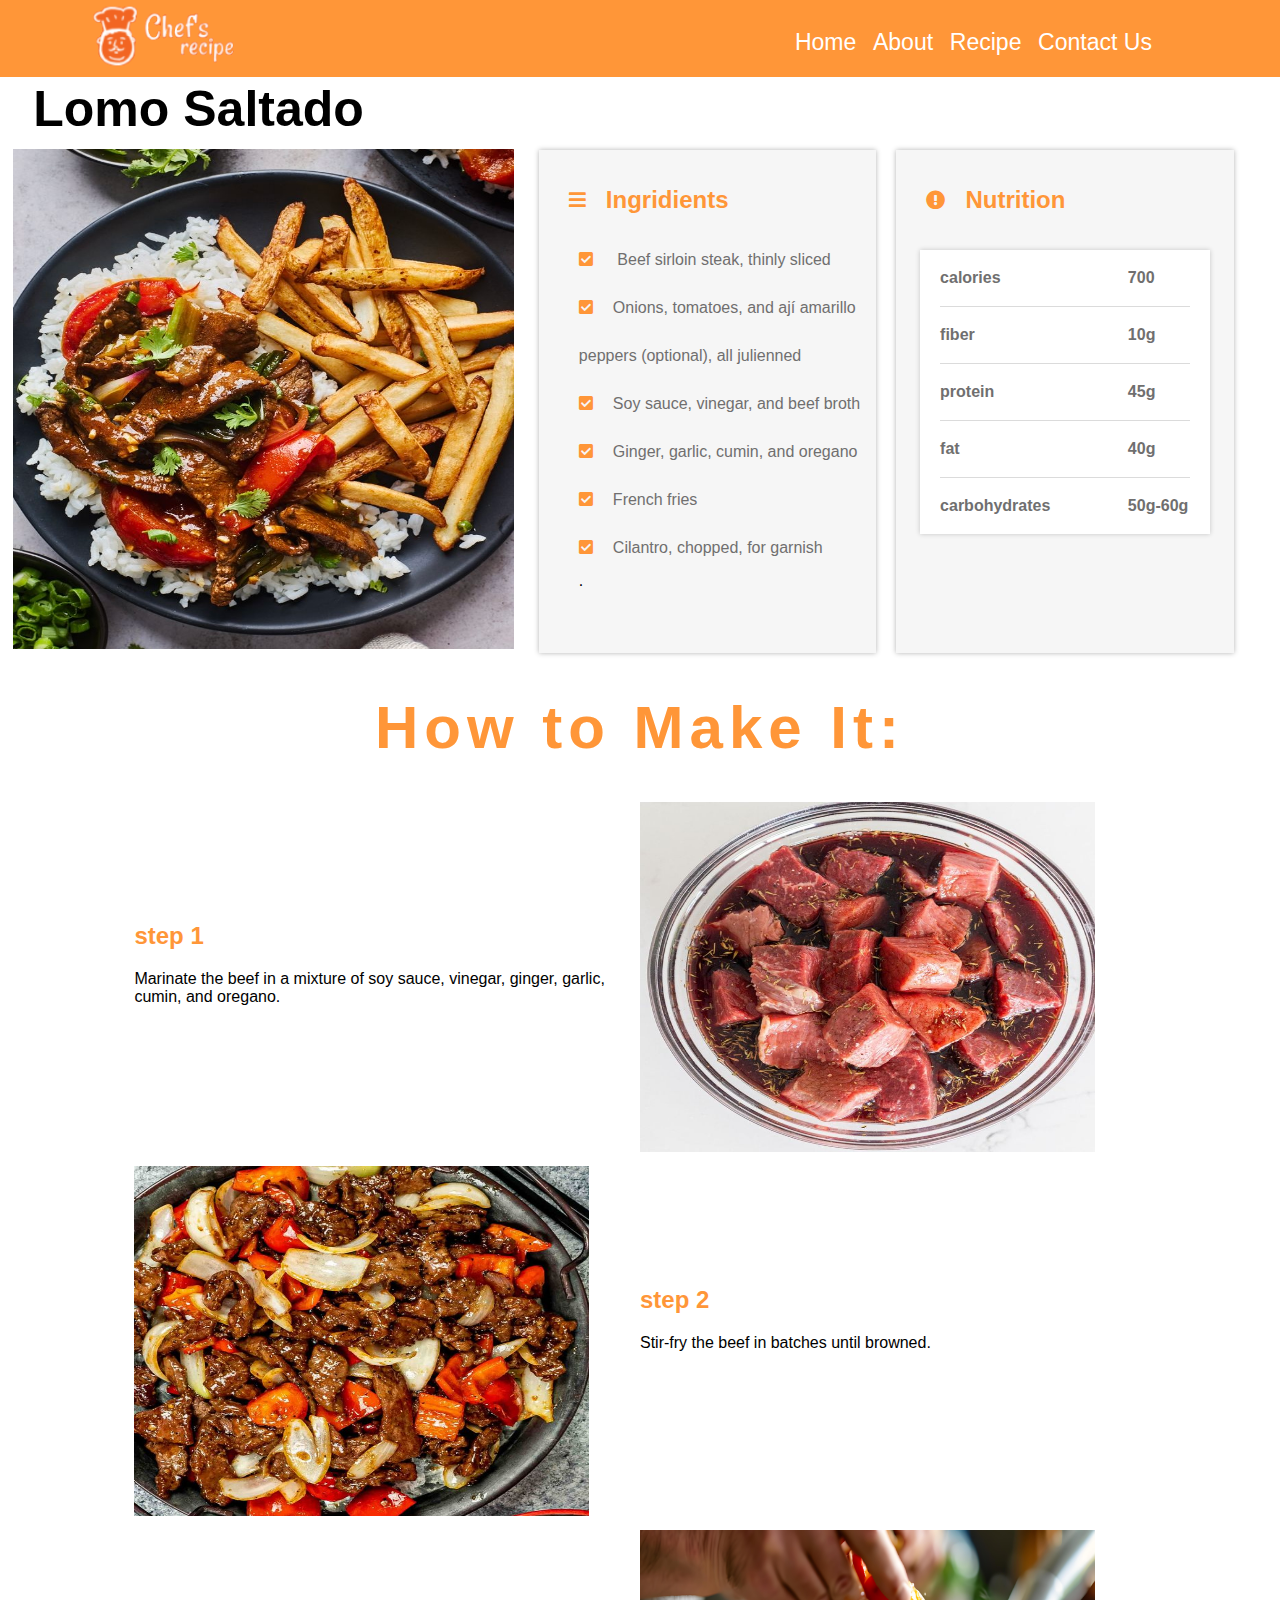
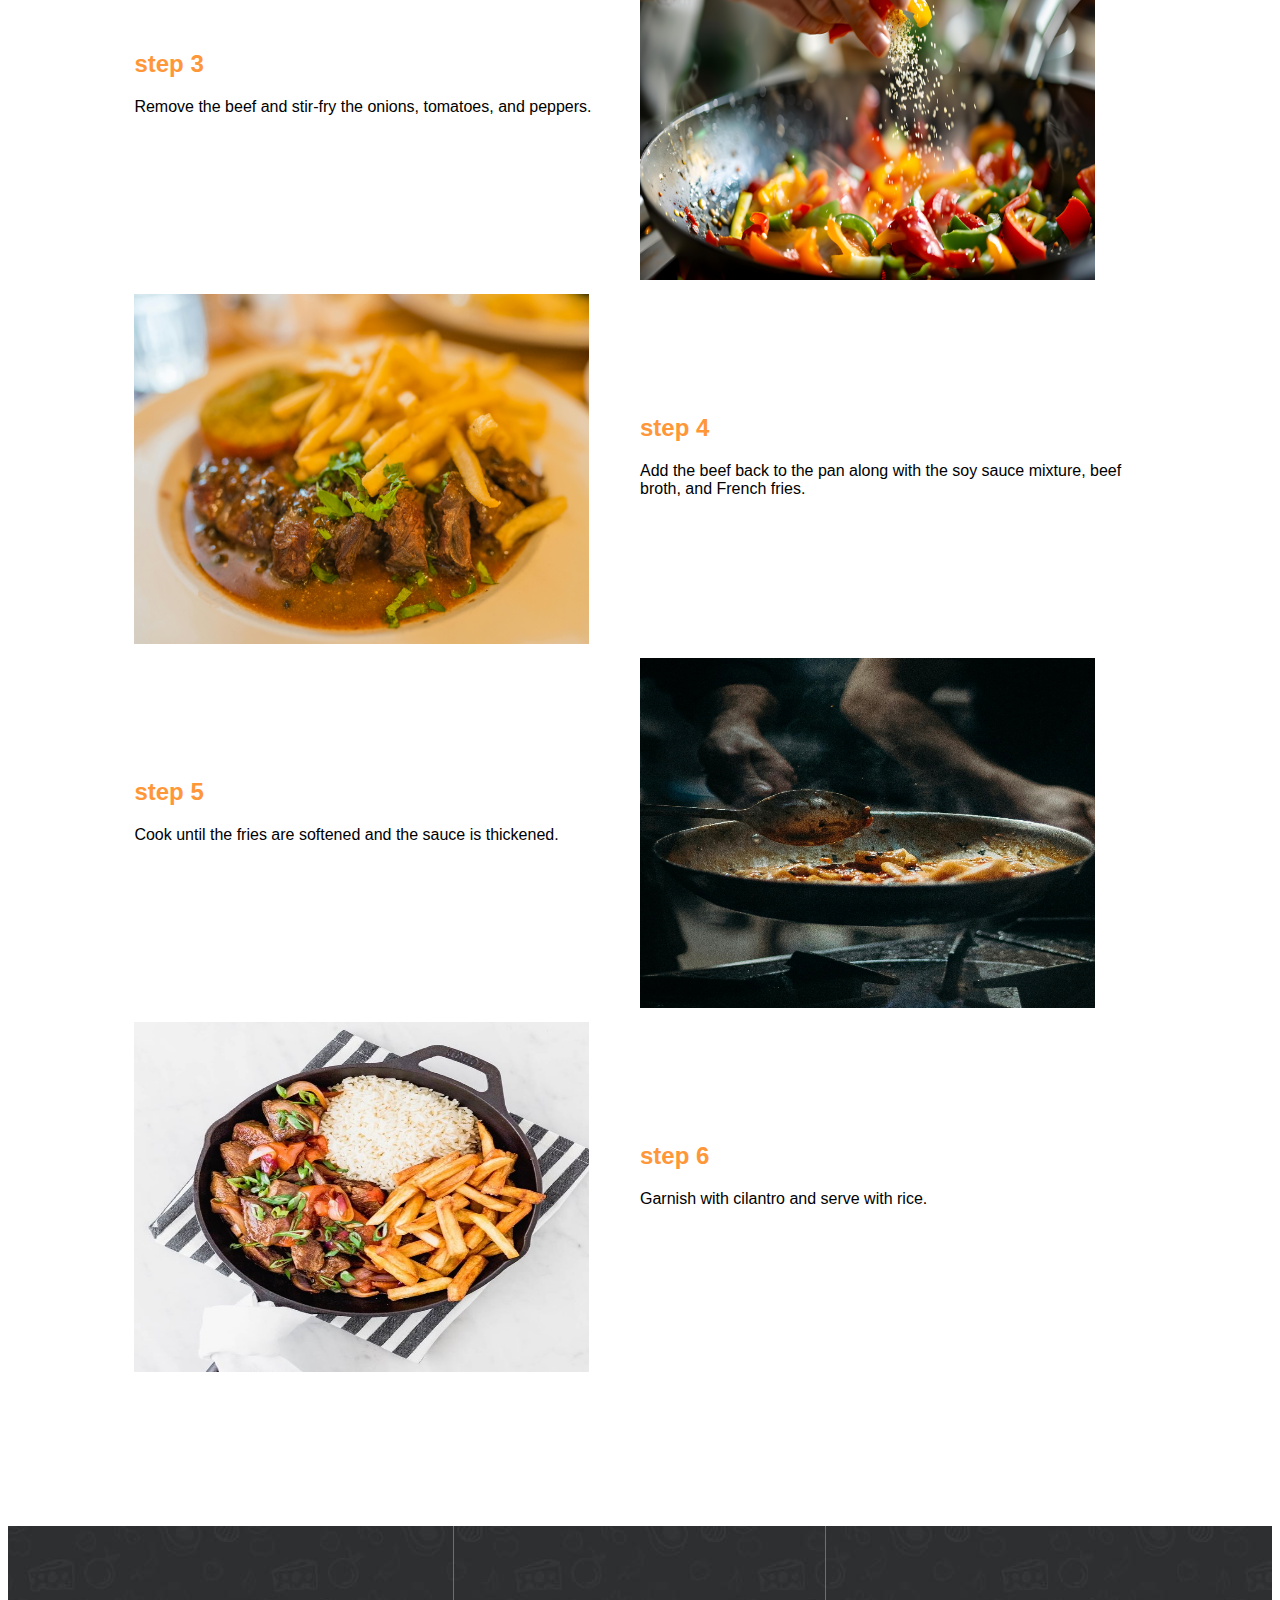
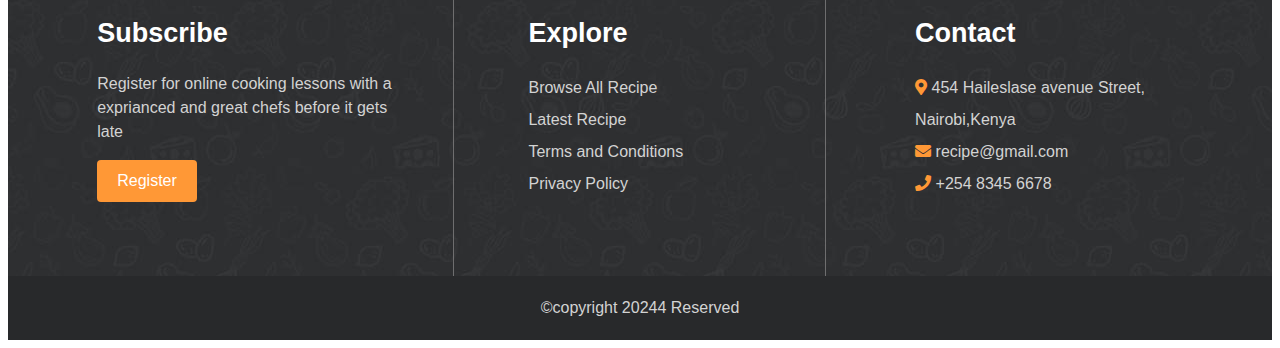
<file: recipie_project/recipes/Lomo Saltado/Lomo_Saltado.html>
<!DOCTYPE html>
<html lang="en">
<head>
    <meta charset="UTF-8">
    <meta name="viewport" content="width=device-width, initial-scale=1.0">
    <title>Document</title>
    <link rel="stylesheet" href="../../nav.css">
    <link rel="stylesheet" href="https://cdnjs.cloudflare.com/ajax/libs/font-awesome/5.15.4/css/all.min.css">
    <link rel="stylesheet" href="../recipe.css">
    <link rel="stylesheet" href="../../footer.css">
    <script>
        function toggleMenu() {
            var menu = document.querySelector('.menu');
            var menuIcon = document.querySelector('.menu-icon');

            menu.classList.toggle('active');
            menuIcon.classList.toggle('active');
        }
    </script>
</head>
<body>
    <nav>
        <div id="logo">
            <img src="../../logo1.png" alt="">
        </div>
        <div id="navli">
            <div class="menu-icon" onclick="toggleMenu()"></div>
            <ul class="menu">
                <li><a class="one" href="../../index.html">Home</a></li>
                <li><a class="one"  href="../../about.html">About</a></li>
                <li><a class="one" href="../../recipe.html">Recipe</a></li>
                <li><a href="../../contact.html">Contact Us</a></li>
            </ul>
</div>
    </nav>
    <main>
        <div id="recipe">
        <div id="image">
            <h1> Lomo Saltado</h1>
        <img src="images/IMGa.jpg" alt="Lomo Saltado">
        
        </div>
            <div id="ingridients">
            <div class="grid">
                <div class="icon">
                <i  class="fas fa-bars"></i>
                <h2>Ingridients</h2></div>
                <ul>
                    <li><i class="fas fa-check-square"></i> Beef sirloin steak, thinly sliced</li>
                    <li><i class="fas fa-check-square"></i>Onions, tomatoes, and ají amarillo peppers (optional), all julienned</li>
                    <li><i class="fas fa-check-square"></i>Soy sauce, vinegar, and beef broth</li>
                    <li><i class="fas fa-check-square"></i>Ginger, garlic, cumin, and oregano</li>
                    <li><i class="fas fa-check-square"></i>French fries</li>
                    <li><i class="fas fa-check-square"></i>Cilantro, chopped, for garnish</li>
                    
    .         </ul>
            </div>
            <div class="grid">
                <div class="icon">
                <i class="fas fa-exclamation-circle"></i>
                <h2>Nutrition</h2></div>
                <div id="list">
                   
                    <ul >
                           
                        <li> calories</li>
                        <li style="padding-left: 50%;">700</li>
                        <li>fiber</li>
                        <li style="padding-left: 50%;">10g</li>
                        <li>protein</li>
                        <li style="padding-left: 50%;">45g</li>
                        <li>fat</li>
                        <li style="padding-left: 50%;">40g</li>
                        
                        <li style="border-bottom: none;"> carbohydrates</li>
                        <li style="padding-left: 50%; border-bottom: none;">50g-60g</li></ul>
                </div>
            
            </div>
        </div>
        </div>
        <div>
            <h1 style=" margin-top:40px; font-size: 60px; color: #ff9638; text-align: center; letter-spacing: 0.1em;">How to Make It: </h1>
            <div class="total_steps">
                <div class=" steps">
                <h2>step 1</h2>
                <p>Marinate the beef in a mixture of soy sauce, vinegar, ginger, garlic, cumin, and oregano.</p>
                    </div>
                    <div>
                        <img  src="images/IMGb.jpg" alt="Marinated beef">
                    </div>
            </div>
            <div class="total_steps">
                <div>
                    <img  src="images/IMGc.jpg" alt="Stir-fry beef">
                </div>
                <div class=" steps">
                <h2>step 2</h2>
                <p>Stir-fry the beef in batches until browned.</p>
                </div>
            </div>
            <div class="total_steps">
                <div class=" steps">
                <h2>step 3</h2>
                <p>Remove the beef and stir-fry the onions, tomatoes, and peppers. </p>
                    </div>
                    <div>
                        <img  src="images/IMGd.jpg" alt="stir-fry the onions, tomatoes, and peppers">
                    </div>
            </div>
            <div class="total_steps">
                <div>
                    <img  src="images/IMGe.jpg" alt="Beef">
                </div>
                <div class=" steps">
                <h2>step 4</h2>
                <p>Add the beef back to the pan along with the soy sauce mixture, beef broth, and French fries.</p>
                    </div>
            
            </div>
            <div class="total_steps">
                <div class=" steps">
                <h2>step 5</h2>
                <p>Cook until the fries are softened and the sauce is thickened.</p>
                    </div>
                    <div>
                        <img  src="images/IMGf.jpg" alt="lomo saltado">
                    </div>
            </div>
            <div class="total_steps">
                <div>
                    <img  src="images/IMGg.jpg" alt="Garnish with cilantro">
                </div>
                <div class=" steps">
                <h2>step 6</h2>
                <p>Garnish with cilantro and serve with rice.</p>
                    </div>
        </div>
    </main> 
    <footer>
        <div id="footer_group">
            <div>
                <h2>Subscribe</h2>
                <p>Register for online cooking lessons with a exprianced and great chefs before it gets late </p>
                    <button>Register</button>
            </div>
            <div>
                <h2>Explore</h2>
                <ul>
                    <li><a href="">Browse All Recipe</a></li>
                    <li><a href="">Latest Recipe</a></li>
                    <li><a href="">Terms and Conditions</a></li>
                    <li><a href="">Privacy Policy</a></li>
                </ul>
            </div>
            <div style="border: none;">
                <h2>Contact</h2>
                <ul>
                <li> <i  class="fas fa-map-marker-alt"></i> 454 Haileslase avenue Street, Nairobi,Kenya</li>
               
                <li> <i class="fas fa-envelope"></i> <a href="mailto:123@gmail.com">recipe@gmail.com</a></li>
                <li><i class="fas fa-phone"></i> +254 8345 6678</li>     </ul>         
                
            </div>
        </div>
        <div id="copyright">&copy;copyright 20244 Reserved</div>
    </footer>
</body> 
</html>
</file>
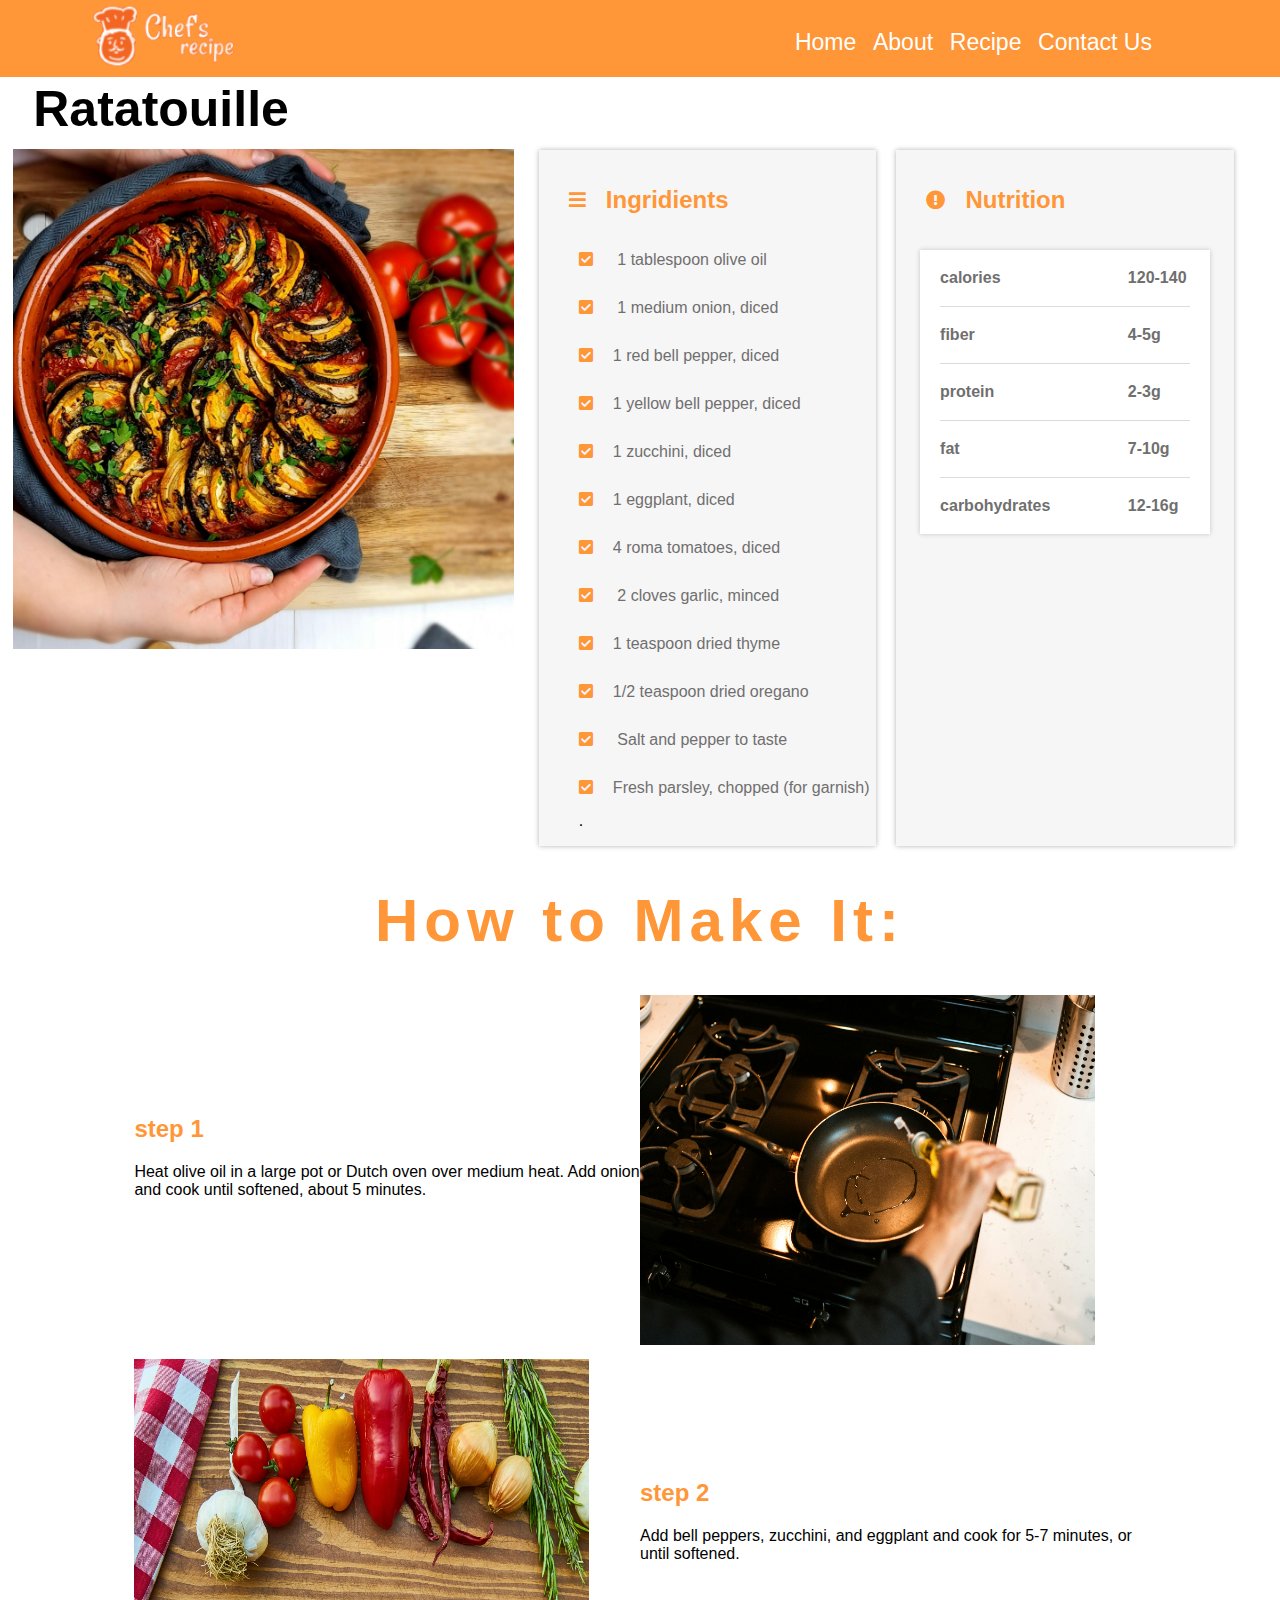
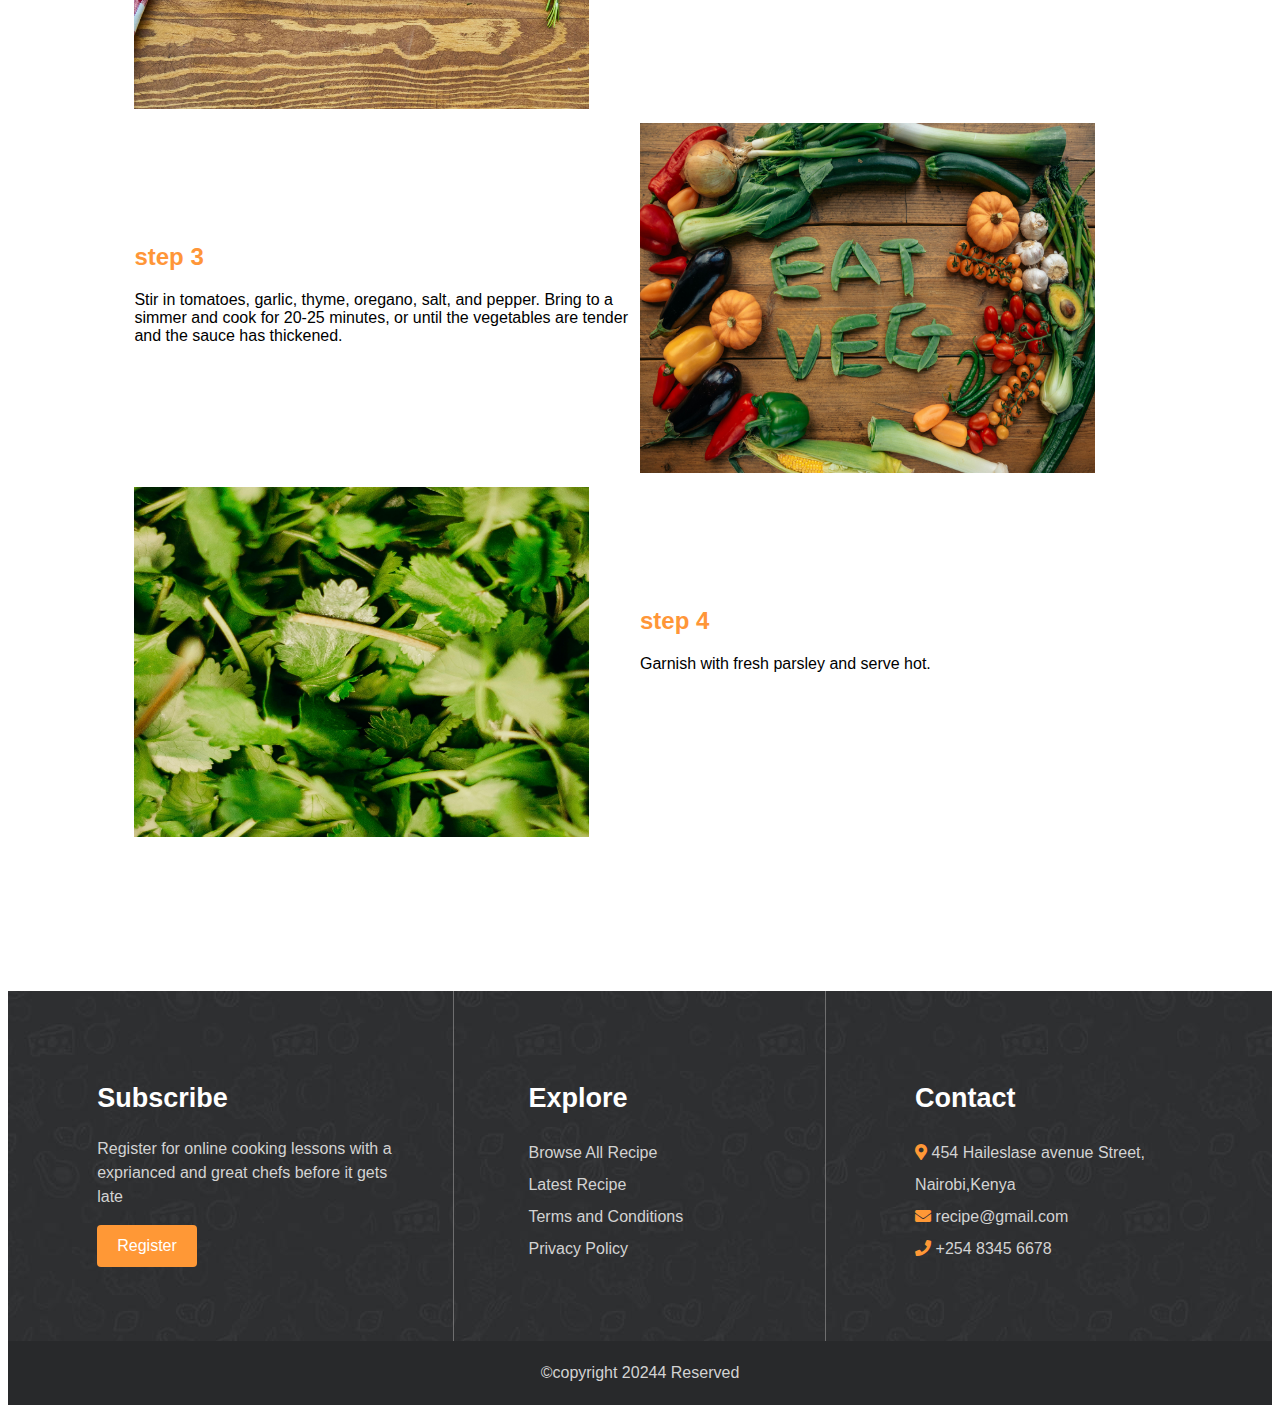
<file: recipie_project/recipes/Ratatouille/Ratatouille.html>
<!DOCTYPE html>
<html lang="en">
<head>
    <meta charset="UTF-8">
    <meta name="viewport" content="width=device-width, initial-scale=1.0">
    <title>Document</title>
    <link rel="stylesheet" href="../../nav.css">
    <link rel="stylesheet" href="../../footer.css">
    <link rel="stylesheet" href="../recipe.css">
    <link rel="stylesheet" href="https://cdnjs.cloudflare.com/ajax/libs/font-awesome/5.15.4/css/all.min.css">
    <script>
        function toggleMenu() {
            var menu = document.querySelector('.menu');
            var menuIcon = document.querySelector('.menu-icon');
    
            menu.classList.toggle('active');
            menuIcon.classList.toggle('active');
        }
    </script>


</head>
<body>
    <nav>
        <div id="logo">
            <img src="../../logo1.png" alt="">
        </div>
        <div id="navli">
            <div class="menu-icon" onclick="toggleMenu()"></div>
            <ul class="menu">
                <li><a class="one" href="../../index.html">Home</a></li>
                <li><a class="one"  href="../../about.html">About</a></li>
                <li><a class="one" href="../../recipe.html">Recipe</a></li>
                <li><a href="../../contact.html">Contact Us</a></li>
            </ul>
</div>
    </nav>
    <main>
        <div id="recipe">
        <div id="image">
            <h1>Ratatouille</h1>
        <img src="Images/pexels-codrin-alex-7439978 2.jpg" alt="ratatouille">
        
        </div>
            <div id="ingridients">
            <div class="grid">
                <div class="icon">
                <i  class="fas fa-bars"></i>
                <h2>Ingridients</h2></div>
                <ul>
                    <li><i class="fas fa-check-square"></i> 1 tablespoon olive oil</li>
                    <li><i class="fas fa-check-square"></i> 1 medium onion, diced</li>
                    <li><i class="fas fa-check-square"></i>1 red bell pepper, diced</li>
                    <li><i class="fas fa-check-square"></i>1 yellow bell pepper, diced</li>
                    <li><i class="fas fa-check-square"></i>1 zucchini, diced</li>
                    <li><i class="fas fa-check-square"></i>1 eggplant, diced</li>
                    <li><i class="fas fa-check-square"></i>4 roma tomatoes, diced</li>
                    <li><i class="fas fa-check-square"></i> 2 cloves garlic, minced</li>
                    <li><i class="fas fa-check-square"></i>1 teaspoon dried thyme</li>
                    <li><i class="fas fa-check-square"></i>1/2 teaspoon dried oregano</li>
                    <li><i class="fas fa-check-square"></i> Salt and pepper to taste</li>
                    <li><i class="fas fa-check-square"></i>Fresh parsley, chopped (for garnish)</li>
                    
    .         </ul>
            </div>
            <div class="grid">
                <div class="icon">
                <i class="fas fa-exclamation-circle"></i>
                <h2>Nutrition</h2></div>
                 
                <div id="list">
                   
                    <ul >
                           
                        <li> calories</li>
                        <li style="padding-left: 50%;">120-140</li>
                        <li>fiber</li>
                        <li style="padding-left: 50%;">4-5g</li>
                        <li>protein</li>
                        <li style="padding-left: 50%;">2-3g</li>
                        <li>fat</li>
                        <li style="padding-left: 50%;">7-10g</li>
                        
                        <li style="border-bottom: none;"> carbohydrates</li>
                        <li style="padding-left: 50%; border-bottom: none;">12-16g</li></ul>
                </div>
            </div>
        </div>
        </div>
        <div>
            <h1 style=" margin-top:40px; font-size: 60px; color: #ff9638; text-align: center; letter-spacing: 0.1em;">How to Make It: </h1>
            <div class="total_steps">
                <div class=" steps">
                <h2>step 1</h2>
                <p>Heat olive oil in a large pot or Dutch oven over medium heat. Add onion and cook until softened, about 5 minutes.</p>
                    </div>
                    <div>
                        <img  src="Images/pexels-rdne-stock-project-4910221.jpg" alt="olive oil">
                    </div>
            </div>
            <div class="total_steps">
                <div>
                    <img  src="Images/pexels-engin-akyurt-1435895.jpg" alt="vegetable">
                </div>
                <div class=" steps">
                <h2>step 2</h2>
                <p>Add bell peppers, zucchini, and eggplant and cook for 5-7 minutes, or until softened.</p>
                </div>
            </div>
            <div class="total_steps">
                <div class=" steps">
                <h2>step 3</h2>
                <p>Stir in tomatoes, garlic, thyme, oregano, salt, and pepper. Bring to a simmer and cook for 20-25 minutes, or until the vegetables are tender and the sauce has thickened.</p>
                    </div>
                    <div>
                        <img  src="Images/pexels-viktoria-slowikowska-5677794.jpg" alt="tomatoes">
                    </div>
            </div>
            <div class="total_steps">
                <div>
                    <img  src="Images/pexels-cottonbro-studio-3338495.jpg" alt="parsley">
                </div>
                <div class=" steps">
                <h2>step 4</h2>
                <p>Garnish with fresh parsley and serve hot.
                </p>
                    </div>
                    
        </div>
    </main> 
    <footer>
        <div id="footer_group">
            <div>
                <h2>Subscribe</h2>
                <p>Register for online cooking lessons with a exprianced and great chefs before it gets late </p>
                    <button>Register</button>
            </div>
            <div>
                <h2>Explore</h2>
                <ul>
                    <li><a href="">Browse All Recipe</a></li>
                    <li><a href="">Latest Recipe</a></li>
                    <li><a href="">Terms and Conditions</a></li>
                    <li><a href="">Privacy Policy</a></li>
                </ul>
            </div>
            <div style="border: none;">
                <h2>Contact</h2>
                <ul>
                <li> <i  class="fas fa-map-marker-alt"></i> 454 Haileslase avenue Street, Nairobi,Kenya</li>
               
                <li> <i class="fas fa-envelope"></i> <a href="mailto:123@gmail.com">recipe@gmail.com</a></li>
                <li><i class="fas fa-phone"></i> +254 8345 6678</li>     </ul>         
                
            </div>
        </div>
        <div id="copyright">&copy;copyright 20244 Reserved</div>
    </footer>
</body>
</html>
</file>
<file: recipie_project/nav.css>
nav{
    background-color: #ff9638;
    
    display: flex;
    width: 100%;
    position: fixed;
    top: 0;
    width: 100%;
    z-index: 1;
    left: 0;
    
}
#logo{
    width: 40%;
    padding-left: 5%;
}
#navli{
    text-align: right;
    width:50%;
    padding-right: 10%;
    margin-top: 10px;
    font-size: larger;
}
nav ul li{
    display: inline;
    padding-left: 2%;
       
}
nav a{
    text-decoration: none;
    color:white;
    font-size: larger;
}
@media screen and (max-width:850px) {
 
    nav ul {
        display: none;
    }

    .menu-icon {
        display: block;
    }

    .menu-icon:before {
        content: "\2630"; 
        font-size: 24px;
        color:white;
        cursor: pointer;
    }

    .menu-icon.active:before {
        content: "\2715"; 
    }

    .menu {
        display: none;
        position: absolute;
        top: 0;
        text-align: center;
       
        margin-top: 40px;
        margin-left: 20%;
        
      padding-right: 0px;
        width: 33%;
        z-index: 1;
       
    }

    .menu.active {
        display: block;
        
    }

    .menu.active li {
        display: block;
        padding: 10px 0;
        background-color:#ff9638;
        
        
        
      
    }

    .menu.active a {
        color:white;
        font-size: larger;
        text-decoration: none;
        width: 100%;
        padding: 12px 20%;
        
    }
    .menu.active a.one{
        padding: 12px 40%;
        
    }
    .menu.active a:hover{
        background-color: #fba152;
    } 
    nav{
        background-color: rgb(3, 29, 11);
    }  
}
@media screen and (max-width:600px) {
   
    .menu.active a{
        padding: 12px 18%;
    }
    .menu.active a.one{
        padding: 12px 40%;
        
    }
    .menu{
        margin-left: 15%;
        width: 35%;
    }
    nav{
        background-color: rgb(3, 29, 11);
    }
}
@media screen and (max-width:520px){
    nav{
        background-color: rgb(3, 29, 11);
    }
    .menu{
        margin-left: 10%;
        width: 40%;
    }
}
@media screen and (max-width:480px){
    nav{
        background-color: rgb(29, 19, 3);
    }
    .menu{
        margin-left: 7%;
        width: 44%;         
    }
}
</file>
<file: recipie_project/footer.css>
footer{
    margin-top: 150px;
background-image: url(footer2.jpg);
height: fit-content;
}
#footer_group{
display: grid;
grid-template-columns: 1.2fr 1fr 1.2fr;
}
#footer_group div{
border-right: #9f9e9e92 thin solid;
height: 280px;
padding-left: 20%;
padding-right: 10%;
color: lightgray;
padding-top: 70px;
}
footer ul{
list-style: none;
padding-left: 0;
line-height: 2em;
}
footer h2 {
color: white;
font-size: 27px;
}
footer a{
text-decoration: none;
color: lightgray;
}
footer P{
font-size: px;
line-height: 1.5em;
}
footer button{
background-color: #ff9836;
color: #ffffff;
border: none;
cursor: pointer;
padding: 12px 20px;
font-size: 16px;
border-radius: 4px;

}
#copyright{
background-color:#28292b;
text-align: center;

padding-top: 23px;
padding-bottom: 23px;
color: lightgray;
}
i {
    color: #ff9836;
}
@media screen and (max-width:760px) {
    #footer_group{
        display: block;
    }
}
</file>
<file: recipie_project/recipes/recipe.css>
#recipe{
    display:flex;
    margin-top: 50px;
}
body{
    background: color #f1f1f1;;
    font-family: Arial, Helvetica, sans-serif;
}
#image{
    width: 40%;
    margin-top: 25PX;
    
}
#image img{
    width: 99%;
    height: 500px;
    margin-left: 1%;
}
#image h1{
    color:black;
    margin-left: 5%;
    font-size: 50px;
    line-height: 0;
    margin-bottom: 40px;
}
#image p{
    margin-left: 5%;
    margin-right: 5%;
}
#ingridients{
    display: grid;
    grid-template-columns: repeat(2,1fr);
    margin-left:2%;
    margin-right: 2%;
    grid-column-gap: 20px;
    width: 55%;
    margin-top: 100PX;
}
.grid{
    background-color: rgb(240, 240, 240,0.6);
    height: auto;
    box-shadow: 0 0 5px rgba(0,0, 0, 0.3);
}
#ingridients h2{
    color: #ff9638;
    text-align: center;
    margin-right: 20px;
    line-height: 0;

}
.icon{
    padding-top:30px; 
    padding-left: 30px; 
    display:flex;
}
.icon i {
    color: #ff9638; padding-top:10px; 
    padding-right: 
    20px; font-size: larger;
}
#ingridients  li{
    list-style-type:none;
    line-height: 3em;
    color: #706f6f;
}
#ingridients ul i{
    color: #ff9638;
    padding-right: 20px;

}
#list{
    background-color:white ;
    z-index: 1;
    box-shadow: 0 0 5px rgba(0,0, 0, 0.2);
    margin: 30px 7%;
    
    
}
#list ul{
    display: grid; grid-template-columns: repeat(2,1fr);
    margin-left: 0;
    padding-left: 20px;
    padding-right: 20px;
    
  
}
#list ul li {
    font-weight: bold;
   
    line-height: 3.5em;
    border-bottom:1px solid #dbdbdb;
  

}


.total_steps{
    display: grid; 
    grid-template-columns: repeat(2,1fr);
    margin: 10px 10%;
}
.steps{
    margin-top: 100px;
}
.steps h2 {
    color: #ff9638;
}
.total_steps img{
    width: 90%; 
    height: 350px;
}


@media screen and (max-width:1170px) {
    body{
        
    }

#recipe{
    display:block ;
    margin-top: 100px;
    
}
#ingridients{
    width: 90%;
    margin-left: 5%;
    margin-right: 10%;
}
#image {
    width: 70%;
    margin-left: 10%;
    
}
.total_steps{
    width: 90%;
    margin-left: 5%;
}

}

@media screen and (max-width:760px) {

body{
    
    overflow-x: hidden;
}
#image img{
    margin-left:5%;
    margin-right: 5%;
}
#image h1 {
    font-size: 40px;
}
#ingridients{
    
    display: grid;
    grid-template-columns: repeat(1,1fr);
    margin-left: 5%;
    margin-right: 5%;
    

grid-row-gap: 40px;
}
.total_steps{
    display: block;
}
}
</file>
